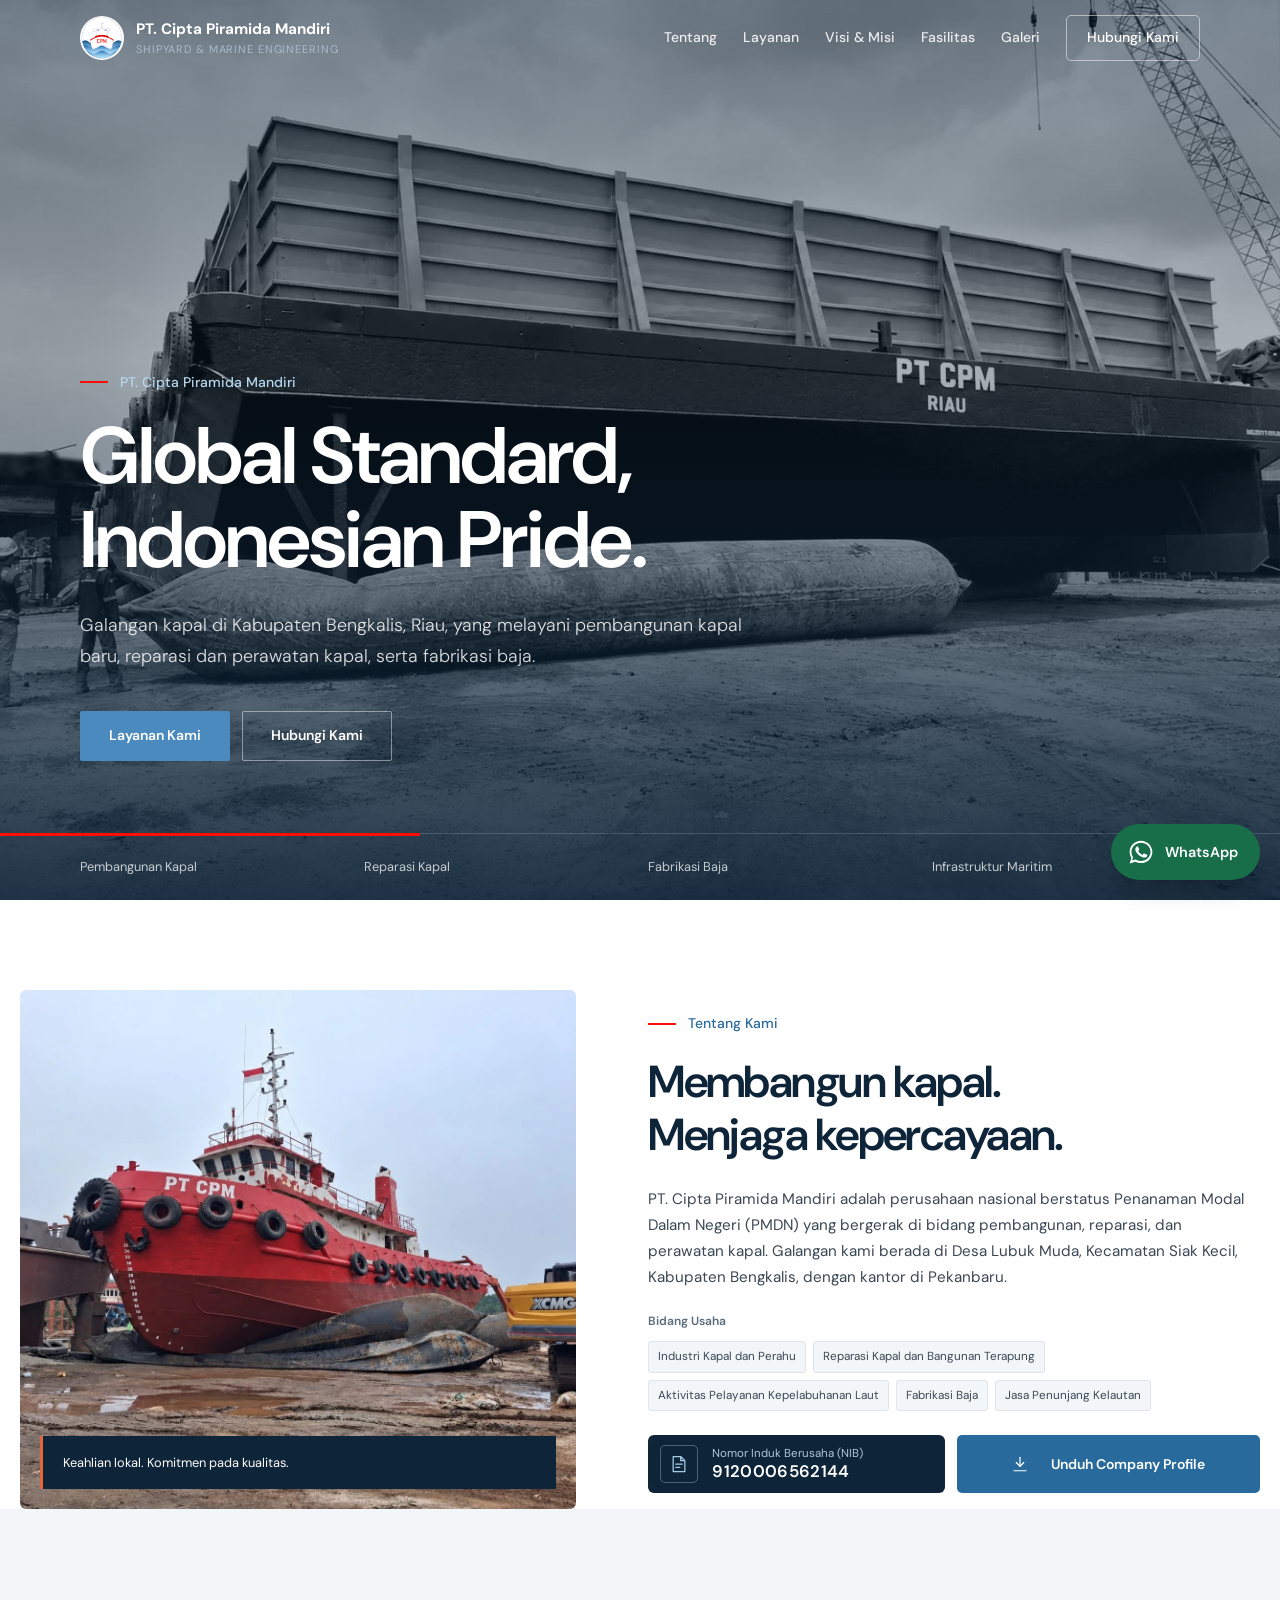
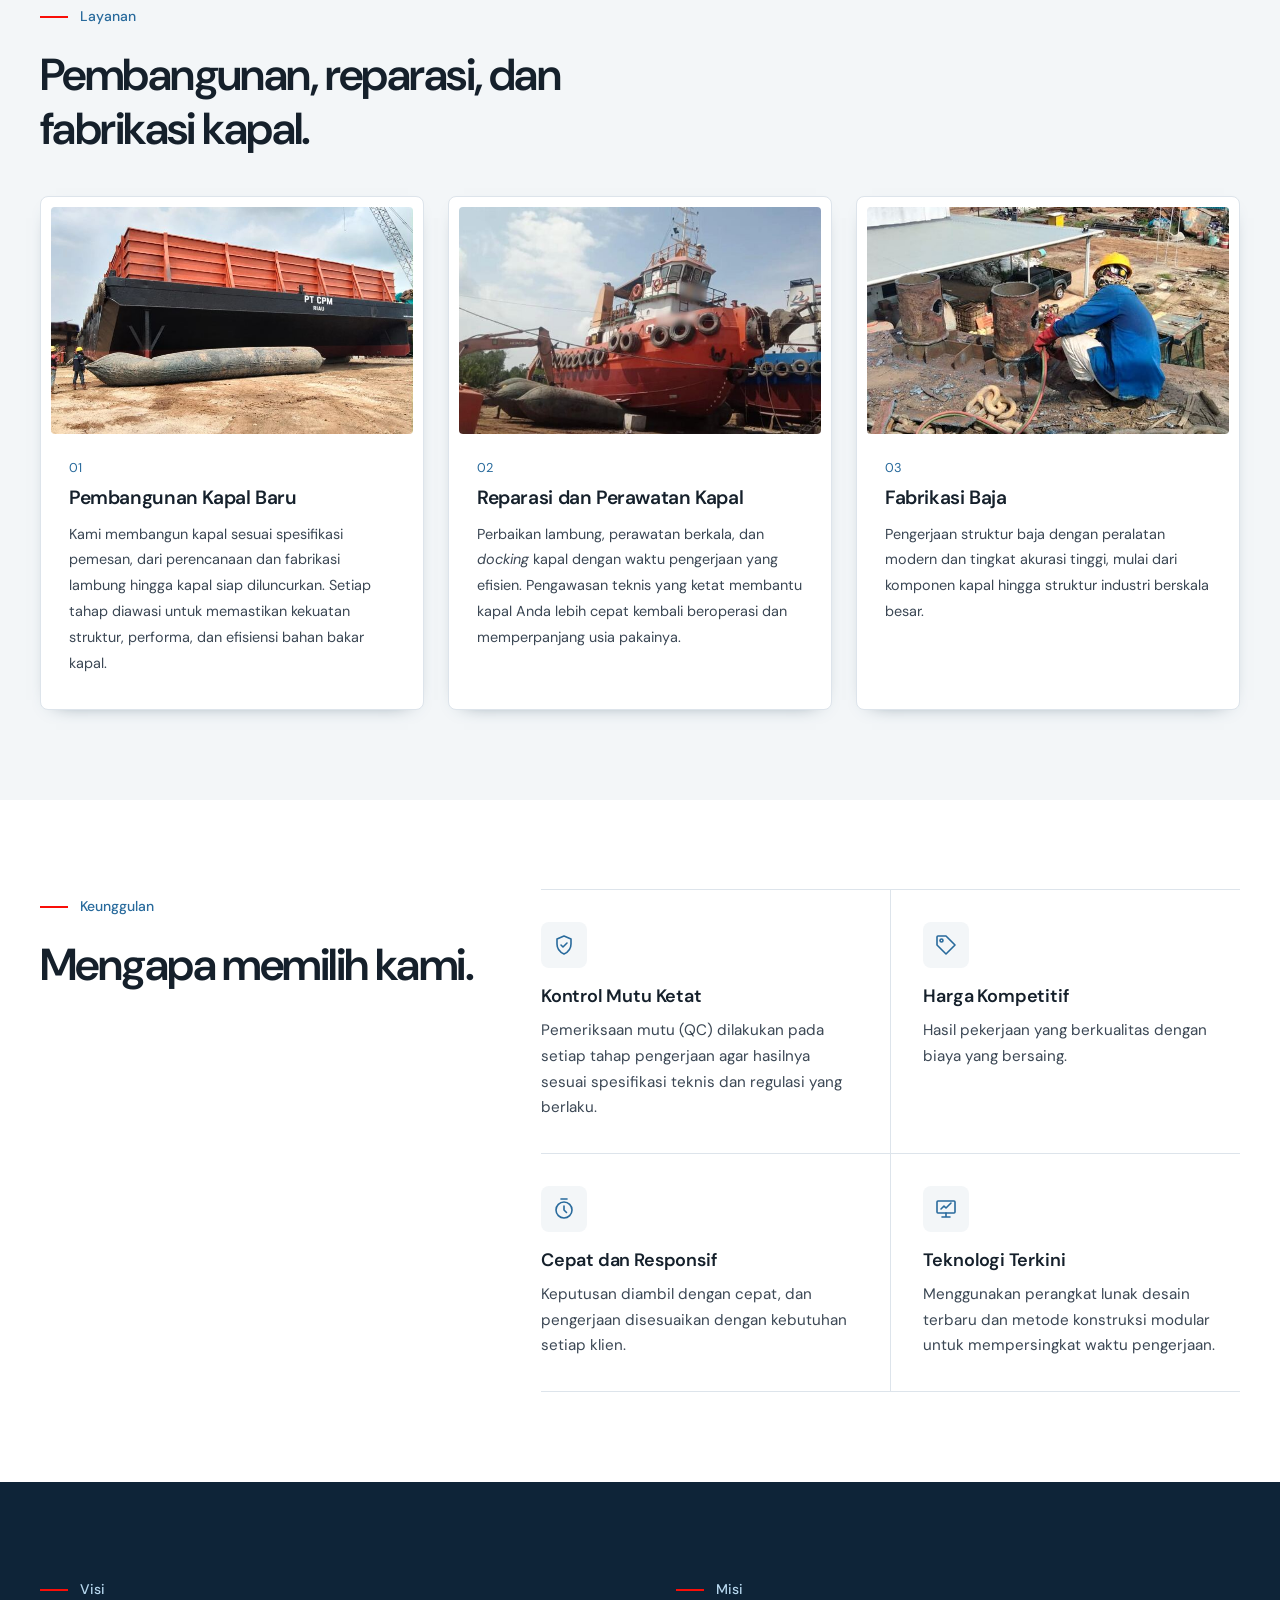
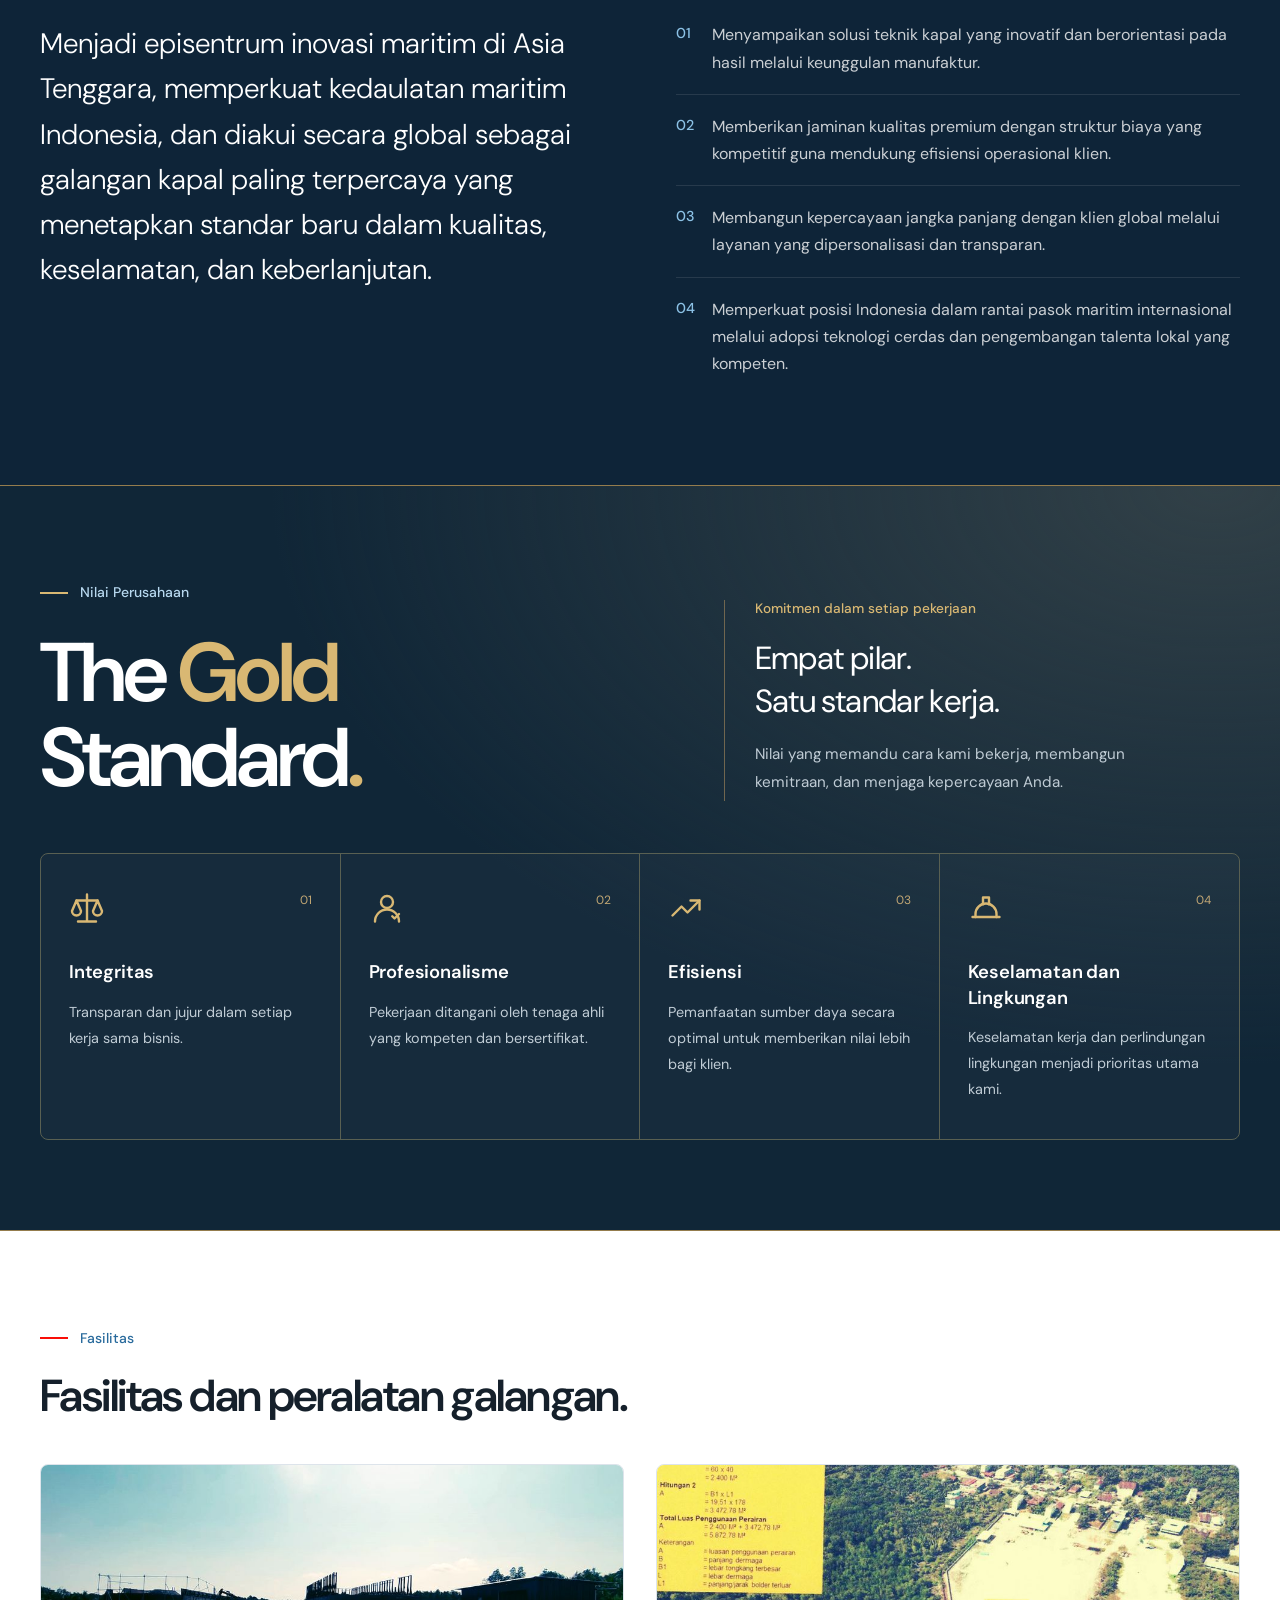
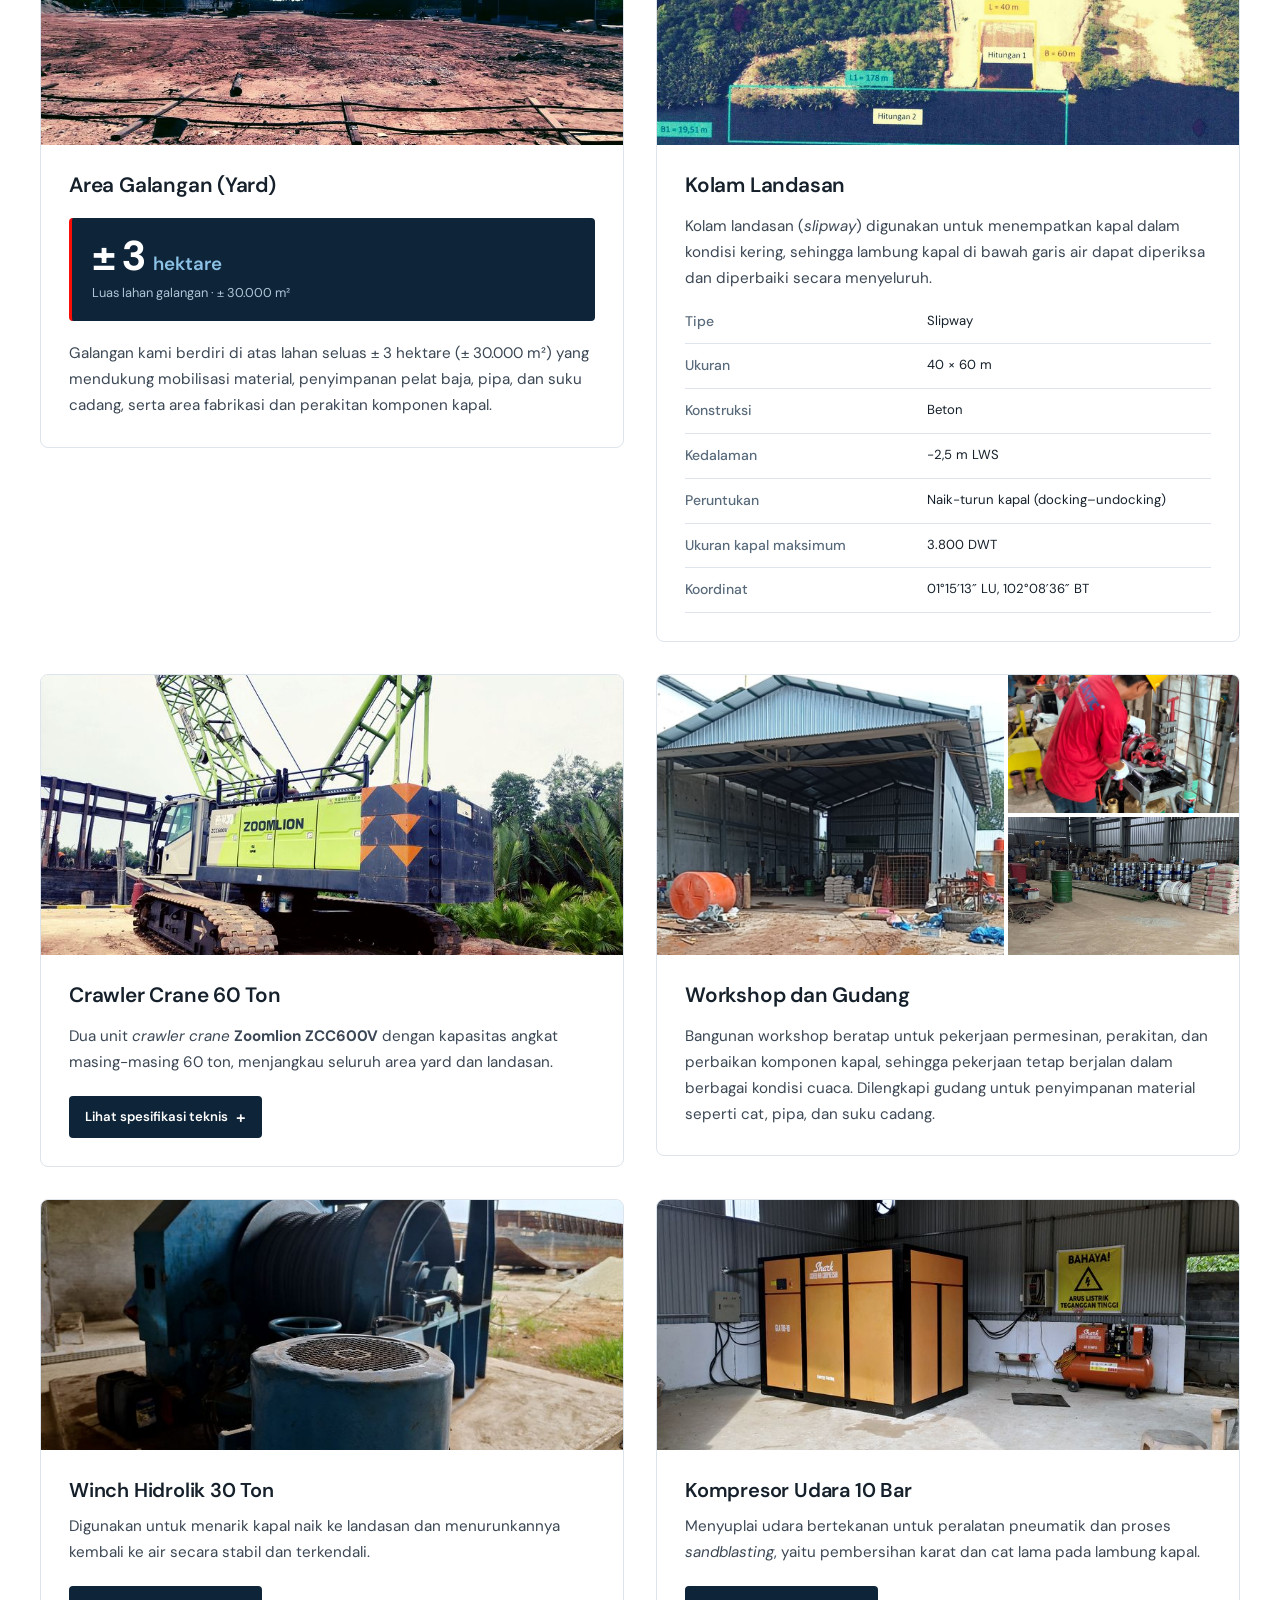
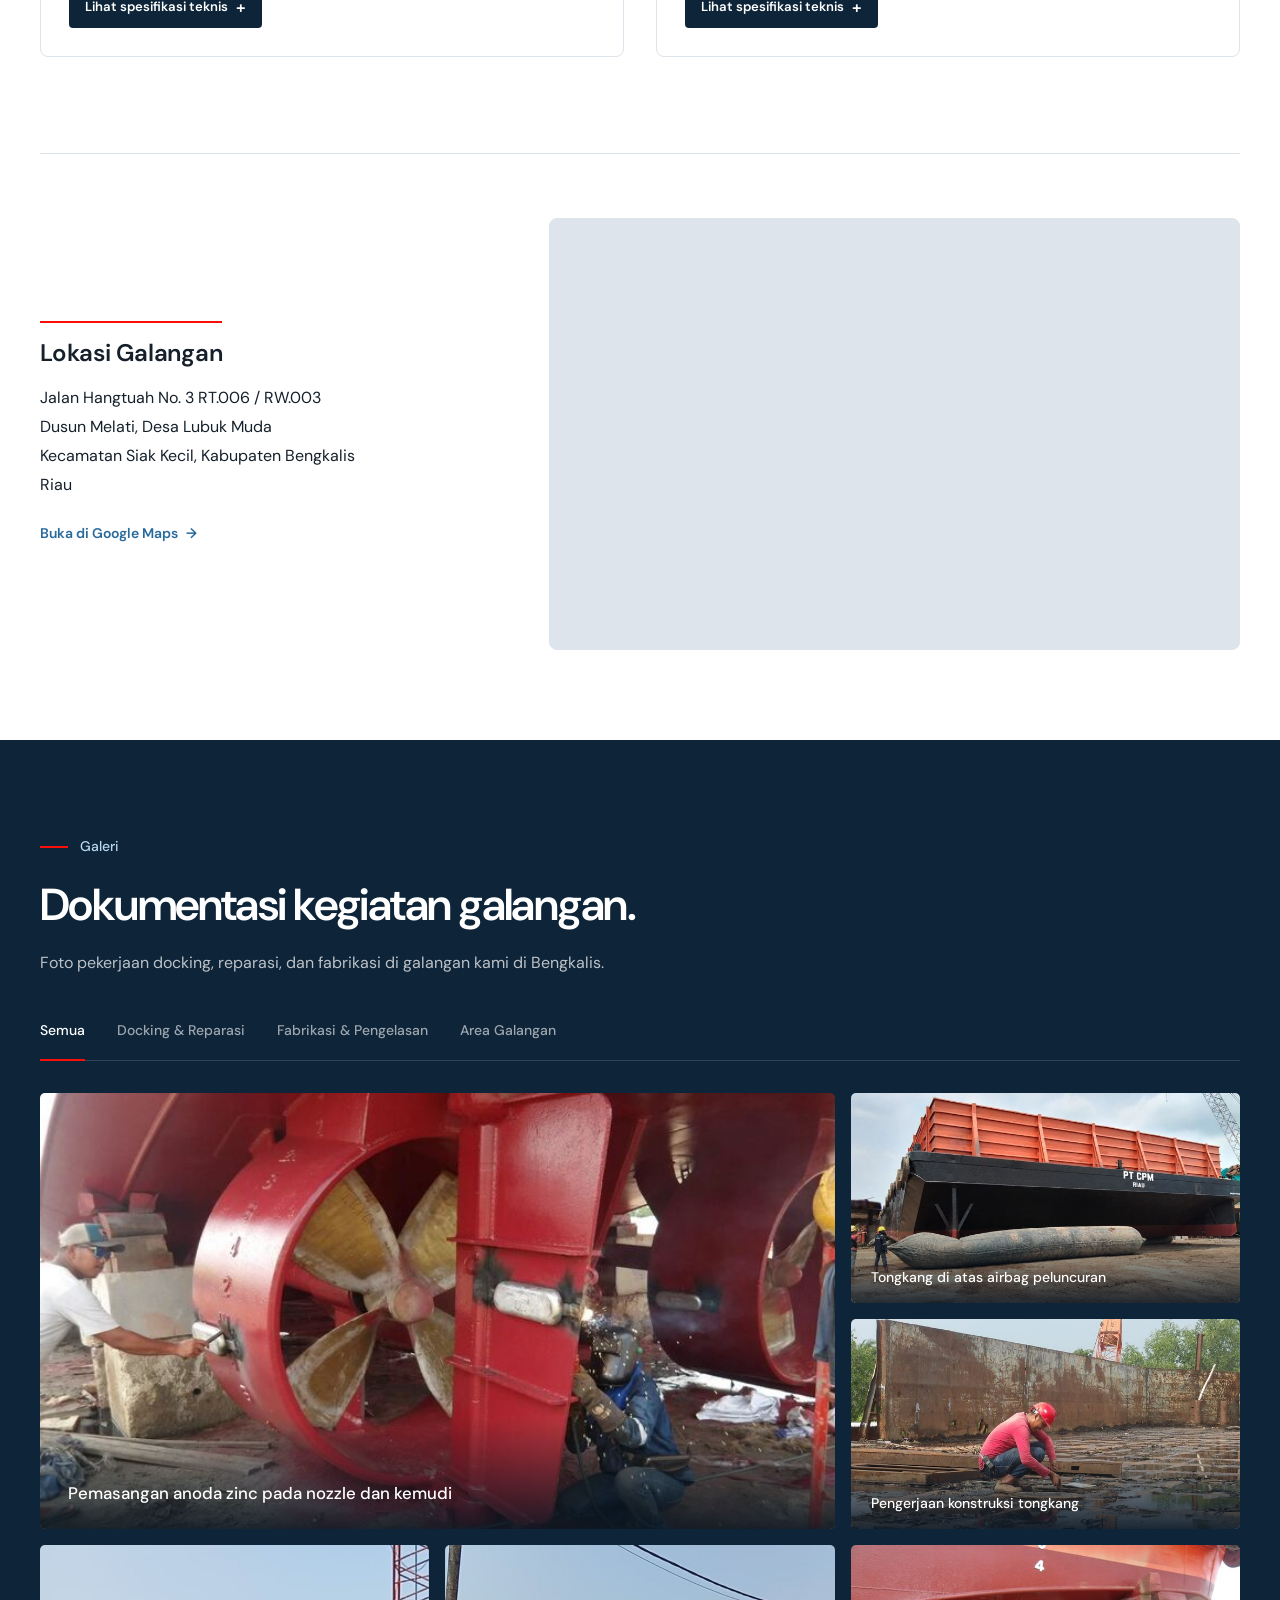
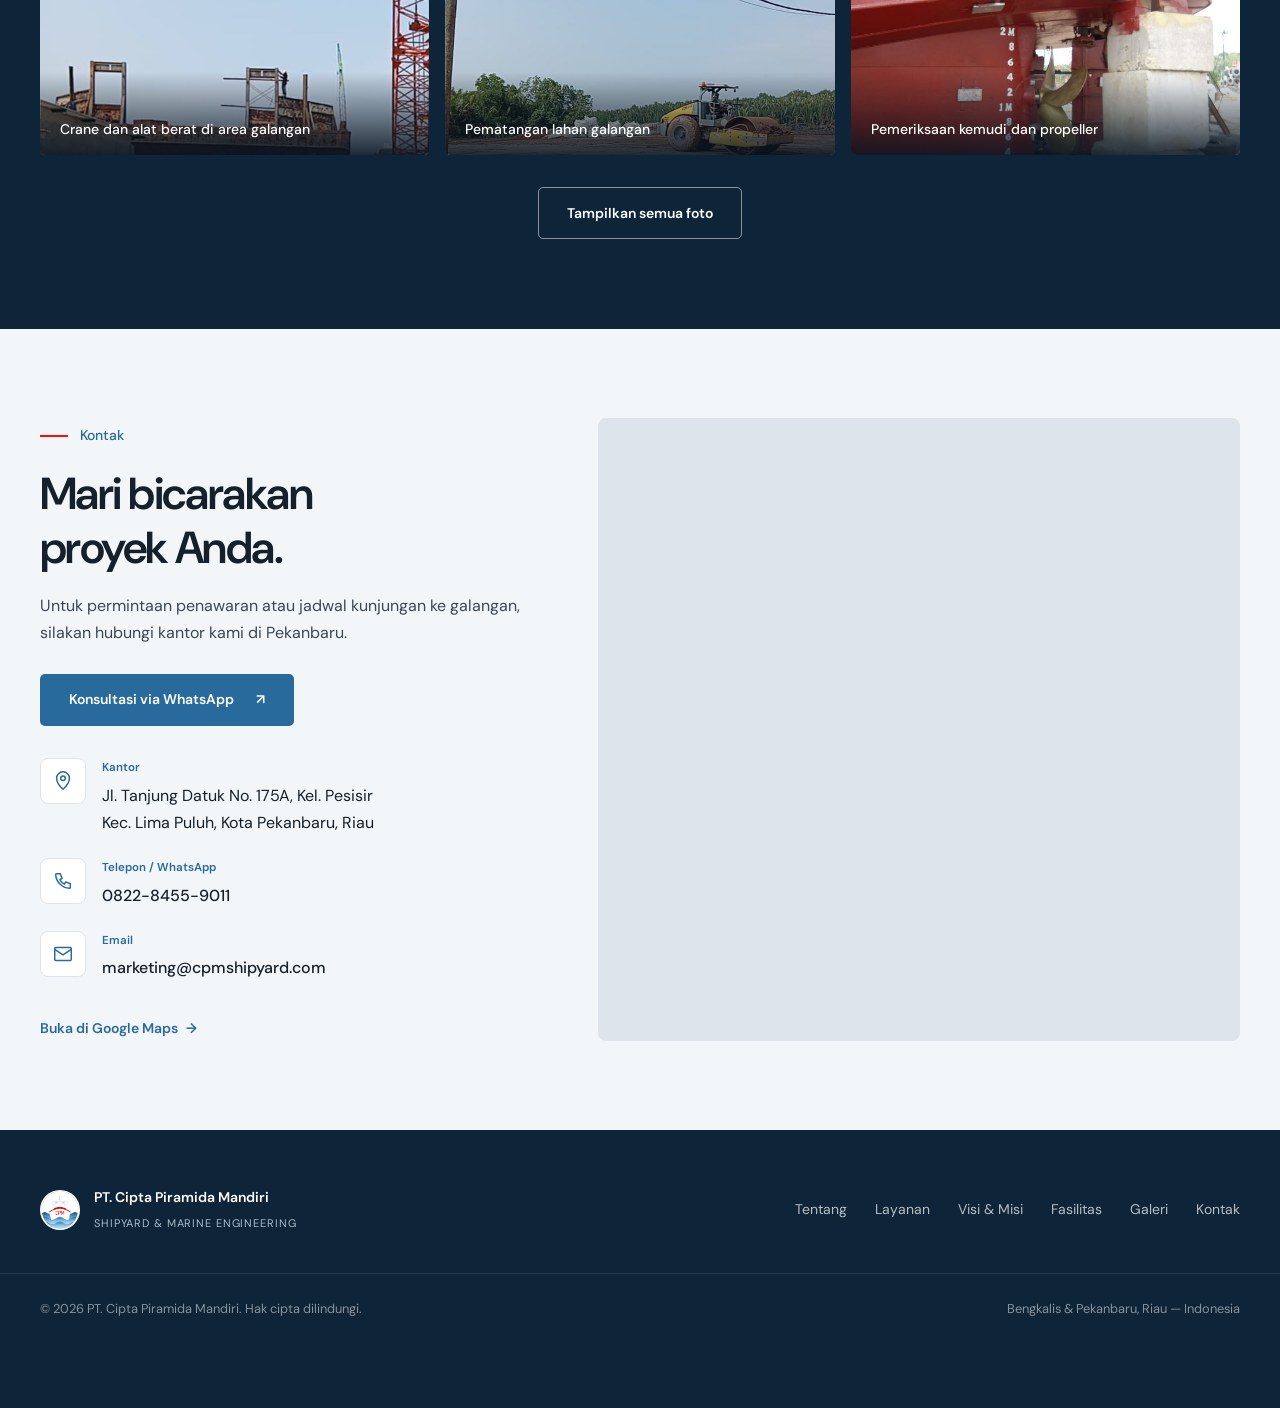
<file: index.html>
<!doctype html>
<html lang="id">
<head>
  <meta charset="utf-8">
  <meta name="viewport" content="width=device-width, initial-scale=1">
  <title>PT. Cipta Piramida Mandiri — Shipyard, Bengkalis Riau</title>
  <meta name="description" content="PT. Cipta Piramida Mandiri — galangan kapal nasional di Bengkalis, Riau. Pembangunan kapal, reparasi kapal, fabrikasi baja, dan infrastruktur maritim.">
  <meta property="og:title" content="PT. Cipta Piramida Mandiri — Shipyard">
  <meta property="og:description" content="Global Standard, Indonesian Pride. Shipbuilding • Ship Repair • Steel Fabrication • Maritime Infrastructure.">
  <meta property="og:type" content="website">
  <meta property="og:url" content="https://bgdrgnnn.github.io/Shipyard/">
  <meta property="og:site_name" content="PT. Cipta Piramida Mandiri">
  <meta property="og:image" content="https://bgdrgnnn.github.io/Shipyard/assets/img/og-logo.png">
  <meta property="og:image:width" content="600">
  <meta property="og:image:height" content="600">
  <meta property="og:image:alt" content="Logo PT. Cipta Piramida Mandiri">
  <meta name="twitter:card" content="summary">
  <meta name="twitter:image" content="https://bgdrgnnn.github.io/Shipyard/assets/img/og-logo.png">
  <meta name="theme-color" content="#0E2438">
  <link rel="icon" type="image/png" href="assets/img/logo.png">
  <link rel="preconnect" href="https://fonts.googleapis.com">
  <link rel="preconnect" href="https://fonts.gstatic.com" crossorigin>
  <link href="https://fonts.googleapis.com/css2?family=DM+Sans:wght@300;400;500;600;700&display=swap" rel="stylesheet">
  <link rel="stylesheet" href="assets/css/style.css">
</head>
<body>
<a class="skip-link" href="#main-content">Langsung ke konten</a>

<!-- ============ HEADER ============ -->
<header class="site-header" id="top">
  <div class="container header-inner">
    <a href="#top" class="brand" aria-label="PT. Cipta Piramida Mandiri — beranda">
      <img src="assets/img/logo.png" alt="" width="44" height="44">
      <span class="brand-text">
        <span class="brand-name">PT. Cipta Piramida Mandiri</span>
        <span class="brand-sub">SHIPYARD &amp; MARINE ENGINEERING</span>
      </span>
    </a>
    <button class="nav-toggle" aria-label="Buka menu" aria-expanded="false" aria-controls="site-nav">
      <span></span><span></span><span></span>
    </button>
    <nav class="site-nav" id="site-nav">
      <a href="#tentang">Tentang</a>
      <a href="#layanan">Layanan</a>
      <a href="#visi-misi">Visi &amp; Misi</a>
      <a href="#fasilitas">Fasilitas</a>
      <a href="#galeri">Galeri</a>
      <a href="#kontak" class="nav-cta">Hubungi Kami</a>
    </nav>
  </div>
</header>

<main id="main-content">

<!-- ============ HERO ============ -->
<section class="hero" aria-labelledby="hero-title">
  <div class="hero-media" aria-hidden="true"></div>
  <div class="container hero-content">
    <p class="eyebrow eyebrow-light">PT. Cipta Piramida Mandiri</p>
    <h1 id="hero-title">Global Standard,<br>Indonesian Pride.</h1>
    <p class="hero-lead">Galangan kapal di Kabupaten Bengkalis, Riau, yang melayani pembangunan kapal baru, reparasi dan perawatan kapal, serta fabrikasi baja.</p>
    <div class="hero-actions">
      <a href="#layanan" class="btn btn-primary">Layanan Kami</a>
      <a href="#kontak" class="btn btn-ghost">Hubungi Kami</a>
    </div>
  </div>
  <div class="hero-services">
    <div class="container">
      <ul>
        <li>Pembangunan Kapal</li>
        <li>Reparasi Kapal</li>
        <li>Fabrikasi Baja</li>
        <li>Infrastruktur Maritim</li>
      </ul>
    </div>
  </div>
</section>

<!-- ============ ABOUT ============ -->
<section class="about" id="tentang">
  <div class="about-band">
    <div class="about-media"><img src="assets/img/about-tugboat.jpg" alt="Tugboat PT CPM di atas airbag peluncuran di galangan" loading="lazy"><span class="about-caption">Keahlian lokal. Komitmen pada kualitas.</span></div>
    <div class="container about-inner">
      <div class="about-content">
        <p class="eyebrow">Tentang Kami</p>
        <h2>Membangun kapal.<br>Menjaga kepercayaan.</h2>
        <p>PT. Cipta Piramida Mandiri adalah perusahaan nasional berstatus Penanaman Modal Dalam Negeri (PMDN) yang bergerak di bidang pembangunan, reparasi, dan perawatan kapal. Galangan kami berada di Desa Lubuk Muda, Kecamatan Siak Kecil, Kabupaten Bengkalis, dengan kantor di Pekanbaru.</p>
        <h3 class="list-title">Bidang Usaha</h3>
        <ul class="tag-list">
          <li>Industri Kapal dan Perahu</li>
          <li>Reparasi Kapal dan Bangunan Terapung</li>
          <li>Aktivitas Pelayanan Kepelabuhanan Laut</li>
          <li>Fabrikasi Baja</li>
          <li>Jasa Penunjang Kelautan</li>
        </ul>
        <div class="about-footer">
          <div class="nib-chip" id="legalitas">
            <span class="nib-icon" aria-hidden="true"><svg viewBox="0 0 24 24" fill="none" stroke="currentColor" stroke-width="1.5" stroke-linecap="round" stroke-linejoin="round"><path d="M14 3H5v18h14V8zM14 3v5h5M8 12h8M8 16h5"/></svg></span>
            <span class="nib-text"><span class="nib-label">Nomor Induk Berusaha (NIB)</span><span class="nib-value">9120006562144</span></span>
          </div>
          <a class="btn btn-primary btn-icon" href="assets/docs/Company%20Profile%20-%20PT%20CIPTA%20PIRAMIDA%20MANDIRI.pdf" download="Company Profile - PT CIPTA PIRAMIDA MANDIRI.pdf"><svg class="icon" viewBox="0 0 24 24" fill="none" stroke="currentColor" stroke-width="1.6" stroke-linecap="round" stroke-linejoin="round" aria-hidden="true"><path d="M12 3v12"/><path d="M7 10l5 5 5-5"/><path d="M4 21h16"/></svg>Unduh Company Profile <small>PDF · 5 MB</small></a>
        </div>
      </div>
    </div>
  </div>
</section>

<!-- ============ SERVICES ============ -->
<section class="section section-tint" id="layanan">
  <div class="container">
    <div class="section-head">
      <p class="eyebrow">Layanan</p>
      <h2>Pembangunan, reparasi, dan fabrikasi kapal.</h2>
    </div>
    <div class="services">
      <article class="service">
        <div class="service-img"><img src="assets/img/dok/thumb/tongkang-airbag.jpg" alt="Tongkang di atas airbag peluncuran" loading="lazy"></div>
        <span class="service-no">01</span>
        <h3>Pembangunan Kapal Baru</h3>
        <p>Kami membangun kapal sesuai spesifikasi pemesan, dari perencanaan dan fabrikasi lambung hingga kapal siap diluncurkan. Setiap tahap diawasi untuk memastikan kekuatan struktur, performa, dan efisiensi bahan bakar kapal.</p>
      </article>
      <article class="service">
        <div class="service-img"><img src="assets/img/dok/thumb/tugboat-airbag.jpg" alt="Tugboat di atas airbag dalam proses docking" loading="lazy"></div>
        <span class="service-no">02</span>
        <h3>Reparasi dan Perawatan Kapal</h3>
        <p>Perbaikan lambung, perawatan berkala, dan <em>docking</em> kapal dengan waktu pengerjaan yang efisien. Pengawasan teknis yang ketat membantu kapal Anda lebih cepat kembali beroperasi dan memperpanjang usia pakainya.</p>
      </article>
      <article class="service">
        <div class="service-img"><img src="assets/img/dok/thumb/pemotongan-baja.jpg" alt="Pemotongan baja oleh pekerja dengan APD lengkap" loading="lazy"></div>
        <span class="service-no">03</span>
        <h3>Fabrikasi Baja</h3>
        <p>Pengerjaan struktur baja dengan peralatan modern dan tingkat akurasi tinggi, mulai dari komponen kapal hingga struktur industri berskala besar.</p>
      </article>
    </div>
  </div>
</section>

<!-- ============ WHY US ============ -->
<section class="section" id="keunggulan">
  <div class="container why">
    <div class="why-head">
      <p class="eyebrow">Keunggulan</p>
      <h2>Mengapa memilih kami.</h2>
    </div>
    <div class="why-grid">
      <div class="why-item">
        <svg class="why-icon" viewBox="0 0 24 24" fill="none" stroke="currentColor" stroke-width="1.6" stroke-linecap="round" stroke-linejoin="round" aria-hidden="true"><path d="M12 3l7 3v5c0 4.5-3 8.2-7 10-4-1.8-7-5.5-7-10V6l7-3z"/><path d="M9 12l2 2 4-4"/></svg>
        <h3>Kontrol Mutu Ketat</h3>
        <p>Pemeriksaan mutu (QC) dilakukan pada setiap tahap pengerjaan agar hasilnya sesuai spesifikasi teknis dan regulasi yang berlaku.</p>
      </div>
      <div class="why-item">
        <svg class="why-icon" viewBox="0 0 24 24" fill="none" stroke="currentColor" stroke-width="1.6" stroke-linecap="round" stroke-linejoin="round" aria-hidden="true"><path d="M3 12V4a1 1 0 0 1 1-1h8l9 9-9 9-9-9z"/><circle cx="7.5" cy="7.5" r="1.5"/></svg>
        <h3>Harga Kompetitif</h3>
        <p>Hasil pekerjaan yang berkualitas dengan biaya yang bersaing.</p>
      </div>
      <div class="why-item">
        <svg class="why-icon" viewBox="0 0 24 24" fill="none" stroke="currentColor" stroke-width="1.6" stroke-linecap="round" stroke-linejoin="round" aria-hidden="true"><circle cx="12" cy="13" r="8"/><path d="M12 9v4l2.5 2.5"/><path d="M9 2h6"/></svg>
        <h3>Cepat dan Responsif</h3>
        <p>Keputusan diambil dengan cepat, dan pengerjaan disesuaikan dengan kebutuhan setiap klien.</p>
      </div>
      <div class="why-item">
        <svg class="why-icon" viewBox="0 0 24 24" fill="none" stroke="currentColor" stroke-width="1.6" stroke-linecap="round" stroke-linejoin="round" aria-hidden="true"><rect x="3" y="4" width="18" height="12" rx="1"/><path d="M8 20h8M12 16v4"/><path d="M7 12l3-3 2 2 5-5"/></svg>
        <h3>Teknologi Terkini</h3>
        <p>Menggunakan perangkat lunak desain terbaru dan metode konstruksi modular untuk mempersingkat waktu pengerjaan.</p>
      </div>
    </div>
  </div>
</section>

<!-- ============ VISION / MISSION ============ -->
<section class="section section-dark" id="visi-misi">
  <div class="container">
    <div class="vm">
      <div class="vm-vision">
        <p class="eyebrow eyebrow-light">Visi</p>
        <blockquote>Menjadi episentrum inovasi maritim di Asia Tenggara, memperkuat kedaulatan maritim Indonesia, dan diakui secara global sebagai galangan kapal paling terpercaya yang menetapkan standar baru dalam kualitas, keselamatan, dan keberlanjutan.</blockquote>
      </div>
      <div class="vm-mission">
        <p class="eyebrow eyebrow-light">Misi</p>
        <ol>
          <li>Menyampaikan solusi teknik kapal yang inovatif dan berorientasi pada hasil melalui keunggulan manufaktur.</li>
          <li>Memberikan jaminan kualitas premium dengan struktur biaya yang kompetitif guna mendukung efisiensi operasional klien.</li>
          <li>Membangun kepercayaan jangka panjang dengan klien global melalui layanan yang dipersonalisasi dan transparan.</li>
          <li>Memperkuat posisi Indonesia dalam rantai pasok maritim internasional melalui adopsi teknologi cerdas dan pengembangan talenta lokal yang kompeten.</li>
        </ol>
      </div>
    </div>

  </div>
</section>

<!-- ============ GOLD STANDARD ============ -->
<section class="section gold-section" id="gold-standard">
  <div class="container">
    <div class="gold-head">
      <div class="gold-title">
        <p class="eyebrow eyebrow-light">Nilai Perusahaan</p>
        <h2>The <span>Gold</span><br>Standard<span class="gold-period">.</span></h2>
      </div>
      <div class="gold-intro">
        <span class="gold-kicker">Komitmen dalam setiap pekerjaan</span>
        <p>Empat pilar.<br>Satu standar kerja.</p>
        <span class="gold-description">Nilai yang memandu cara kami bekerja, membangun kemitraan, dan menjaga kepercayaan Anda.</span>
      </div>
    </div>
    <div class="gold-grid">
      <article class="gold-card">
        <span class="gold-no">01</span>
        <svg class="gold-icon" viewBox="0 0 24 24" fill="none" stroke="currentColor" stroke-width="1.6" stroke-linecap="round" stroke-linejoin="round" aria-hidden="true"><path d="M12 3v18M6 21h12M5 7h14"/><path d="M5 7l-3 7a3 3 0 0 0 6 0L5 7zM19 7l-3 7a3 3 0 0 0 6 0l-3-7z"/></svg>
        <h3>Integritas</h3>
        <p>Transparan dan jujur dalam setiap kerja sama bisnis.</p>
      </article>
      <article class="gold-card">
        <span class="gold-no">02</span>
        <svg class="gold-icon" viewBox="0 0 24 24" fill="none" stroke="currentColor" stroke-width="1.6" stroke-linecap="round" stroke-linejoin="round" aria-hidden="true"><circle cx="12" cy="8" r="4"/><path d="M4 21a8 8 0 0 1 16 0"/><path d="M15.5 17.5l1.5 1.5 3-3"/></svg>
        <h3>Profesionalisme</h3>
        <p>Pekerjaan ditangani oleh tenaga ahli yang kompeten dan bersertifikat.</p>
      </article>
      <article class="gold-card">
        <span class="gold-no">03</span>
        <svg class="gold-icon" viewBox="0 0 24 24" fill="none" stroke="currentColor" stroke-width="1.6" stroke-linecap="round" stroke-linejoin="round" aria-hidden="true"><path d="M3 17l6-6 4 4 8-8"/><path d="M15 7h6v6"/></svg>
        <h3>Efisiensi</h3>
        <p>Pemanfaatan sumber daya secara optimal untuk memberikan nilai lebih bagi klien.</p>
      </article>
      <article class="gold-card">
        <span class="gold-no">04</span>
        <svg class="gold-icon" viewBox="0 0 24 24" fill="none" stroke="currentColor" stroke-width="1.6" stroke-linecap="round" stroke-linejoin="round" aria-hidden="true"><path d="M3 18h18"/><path d="M5 18v-2a7 7 0 0 1 14 0v2"/><path d="M10 9.5V5h4v4.5"/></svg>
        <h3>Keselamatan dan Lingkungan</h3>
        <p>Keselamatan kerja dan perlindungan lingkungan menjadi prioritas utama kami.</p>
      </article>
    </div>
  </div>
</section>

<!-- ============ FACILITIES ============ -->
<section class="section" id="fasilitas">
  <div class="container">
    <div class="section-head">
      <p class="eyebrow">Fasilitas</p>
      <h2>Fasilitas dan peralatan galangan.</h2>
    </div>

    <div class="facility-grid">
    <div class="facility">
      <img src="assets/img/yard-area.jpg" alt="Lahan terbuka area yard galangan" loading="lazy">
      <div class="facility-text">
        <h3>Area Galangan (Yard)</h3>
        <div class="area-stat"><span class="area-value">± 3 <small>hektare</small></span><span class="area-label">Luas lahan galangan · ± 30.000 m²</span></div>
        <p>Galangan kami berdiri di atas lahan seluas ± 3 hektare (± 30.000 m²) yang mendukung mobilisasi material, penyimpanan pelat baja, pipa, dan suku cadang, serta area fabrikasi dan perakitan komponen kapal.</p>
      </div>
    </div>

    <div class="facility facility-rev">
      <img src="assets/img/slipway-aerial.jpg" alt="Foto udara kolam landasan dengan ukuran dimensi" loading="lazy">
      <div class="facility-text">
        <h3>Kolam Landasan</h3>
        <p>Kolam landasan (<em>slipway</em>) digunakan untuk menempatkan kapal dalam kondisi kering, sehingga lambung kapal di bawah garis air dapat diperiksa dan diperbaiki secara menyeluruh.</p>
        <table class="spec-table">
          <tbody>
            <tr><th>Tipe</th><td>Slipway</td></tr>
            <tr><th>Ukuran</th><td>40 × 60 m</td></tr>
            <tr><th>Konstruksi</th><td>Beton</td></tr>
            <tr><th>Kedalaman</th><td>−2,5 m LWS</td></tr>
            <tr><th>Peruntukan</th><td>Naik-turun kapal (docking–undocking)</td></tr>
            <tr><th>Ukuran kapal maksimum</th><td>3.800 DWT</td></tr>
            <tr><th>Koordinat</th><td>01°15′13″ LU, 102°08′36″ BT</td></tr>
          </tbody>
        </table>
      </div>
    </div>

    <div class="facility facility-top">
      <img src="assets/img/crane.jpg" alt="Crawler crane Zoomlion ZCC600V di area galangan" loading="lazy">
      <div class="facility-text">
        <h3>Crawler Crane 60 Ton</h3>
        <p>Dua unit <em>crawler crane</em> <strong>Zoomlion ZCC600V</strong> dengan kapasitas angkat masing-masing 60 ton, menjangkau seluruh area yard dan landasan.</p>
        <details class="spec-details"><summary>Lihat spesifikasi teknis</summary><table class="spec-table">
          <tbody>
            <tr><th>Jumlah unit</th><td>2 unit</td></tr>
            <tr><th>Merek / Model</th><td>Zoomlion ZCC600V</td></tr>
            <tr><th>Tipe</th><td>Lattice Boom Crawler Crane</td></tr>
            <tr><th>Kapasitas angkat maks.</th><td>60 Ton</td></tr>
            <tr><th>Momen angkat maks.</th><td>222 t·m</td></tr>
            <tr><th>Panjang boom utama</th><td>13 – 52 m</td></tr>
            <tr><th>Panjang jib tetap</th><td>7 – 15 m</td></tr>
            <tr><th>Mesin</th><td>Weichai WP6G190E301</td></tr>
            <tr><th>Daya mesin</th><td>140 kW</td></tr>
            <tr><th>Kecepatan jalan</th><td>0 – 1,6 km/jam</td></tr>
            <tr><th>Tekanan ke tanah</th><td>0,069 MPa</td></tr>
            <tr><th>Berat operasi</th><td>± 60 Ton</td></tr>
          </tbody>
        </table>
        <p class="spec-note">Spesifikasi berdasarkan data pabrikan.</p></details>
      </div>
    </div>

    <div class="facility facility-rev">
      <div class="facility-media-grid">
        <img src="assets/img/workshop.jpg" alt="Bangunan workshop galangan" loading="lazy">
        <img src="assets/img/workshop-kerja.jpg" alt="Pekerjaan di dalam workshop" loading="lazy">
        <img src="assets/img/gudang.jpg" alt="Gudang penyimpanan material" loading="lazy">
      </div>
      <div class="facility-text">
        <h3>Workshop dan Gudang</h3>
        <p>Bangunan workshop beratap untuk pekerjaan permesinan, perakitan, dan perbaikan komponen kapal, sehingga pekerjaan tetap berjalan dalam berbagai kondisi cuaca. Dilengkapi gudang untuk penyimpanan material seperti cat, pipa, dan suku cadang.</p>
      </div>
    </div>

    </div>

    <div class="specs">
      <div class="spec-card">
        <img src="assets/img/winch.jpg" alt="Hydraulic towing winch 30 ton" loading="lazy">
        <div class="spec-body">
          <h3>Winch Hidrolik 30 Ton</h3>
          <p>Digunakan untuk menarik kapal naik ke landasan dan menurunkannya kembali ke air secara stabil dan terkendali.</p>
          <details class="spec-details"><summary>Lihat spesifikasi teknis</summary><table class="spec-table">
            <tbody>
              <tr><th>Merek / Seri</th><td>HY / OEM</td></tr>
              <tr><th>Model</th><td>TWG WR40</td></tr>
              <tr><th>Tipe</th><td>Hydraulic Towing Winch</td></tr>
              <tr><th>Kapasitas tarik</th><td>30 Ton (300 kN)</td></tr>
              <tr><th>Kapasitas tahan rem</th><td>± 45 – 60 Ton</td></tr>
              <tr><th>Diameter tali kawat</th><td>40 mm</td></tr>
              <tr><th>Kapasitas drum</th><td>± 500 – 1.000 m</td></tr>
              <tr><th>Kecepatan tarik</th><td>0 – 10 m/min</td></tr>
              <tr><th>Sistem penggerak</th><td>Motor hidrolik</td></tr>
              <tr><th>Tekanan hidrolik</th><td>± 16 – 20 MPa</td></tr>
              <tr><th>Aliran oli</th><td>± 120 – 160 L/min</td></tr>
              <tr><th>Sistem kopling</th><td>Manual / Jaw Clutch</td></tr>
              <tr><th>Sistem kontrol</th><td>Local Control Valve</td></tr>
              <tr><th>Estimasi berat kosong</th><td>± 3.500 – 4.500 kg</td></tr>
            </tbody>
          </table></details>
        </div>
      </div>
      <div class="spec-card">
        <img src="assets/img/compressor.jpg" alt="Rotary screw air compressor 10 bar" loading="lazy">
        <div class="spec-body">
          <h3>Kompresor Udara 10 Bar</h3>
          <p>Menyuplai udara bertekanan untuk peralatan pneumatik dan proses <em>sandblasting</em>, yaitu pembersihan karat dan cat lama pada lambung kapal.</p>
          <details class="spec-details"><summary>Lihat spesifikasi teknis</summary><table class="spec-table">
            <tbody>
              <tr><th>Merek</th><td>SHARK</td></tr>
              <tr><th>Model</th><td>GLA 110-10</td></tr>
              <tr><th>Tipe</th><td>Rotary Screw Air Compressor</td></tr>
              <tr><th>Daya motor</th><td>110 kW / 150 HP</td></tr>
              <tr><th>Tekanan kerja</th><td>10 Bar (1,0 MPa / 145 PSI)</td></tr>
              <tr><th>Kapasitas udara (FAD)</th><td>± 16,8 m³/min</td></tr>
              <tr><th>Tegangan listrik</th><td>380 V / 3 Phase / 50 Hz</td></tr>
              <tr><th>Metode starter</th><td>Star-Delta / Inverter (VSD)</td></tr>
              <tr><th>Sistem pendingin</th><td>Pendingin udara</td></tr>
              <tr><th>Sistem penggerak</th><td>Direct Drive</td></tr>
              <tr><th>Tingkat kebisingan</th><td>± 72 dB(A)</td></tr>
              <tr><th>Suhu udara keluar</th><td>Suhu ruang + 15 °C</td></tr>
              <tr><th>Estimasi berat</th><td>2.550 kg</td></tr>
              <tr><th>Dimensi (P × L × T)</th><td>2.500 × 1.500 × 1.950 mm</td></tr>
            </tbody>
          </table></details>
        </div>
      </div>
    </div>

    <div class="location">
      <div class="location-text">
        <h3>Lokasi Galangan</h3>
        <address>Jalan Hangtuah No. 3 RT.006 / RW.003<br>Dusun Melati, Desa Lubuk Muda<br>Kecamatan Siak Kecil, Kabupaten Bengkalis<br>Riau</address>
        <a class="link-arrow" href="https://www.google.com/maps/search/?api=1&amp;query=1.253647,102.143406" target="_blank" rel="noopener">Buka di Google Maps</a>
      </div>
      <div class="map">
        <iframe src="https://www.google.com/maps?q=1.253647,102.143406&amp;z=15&amp;output=embed" loading="lazy" referrerpolicy="no-referrer-when-downgrade" title="Peta lokasi galangan PT. Cipta Piramida Mandiri"></iframe>
      </div>
    </div>
  </div>
</section>

<!-- ============ GALLERY ============ -->
<section class="section section-dark gallery-section" id="galeri">
  <div class="container">
    <div class="section-head">
      <p class="eyebrow">Galeri</p>
      <h2>Dokumentasi kegiatan galangan.</h2>
      <p>Foto pekerjaan docking, reparasi, dan fabrikasi di galangan kami di Bengkalis.</p>
    </div>
    <div class="gallery-filter" role="tablist" aria-label="Kategori dokumentasi">
      <button type="button" class="is-active" data-filter="all">Semua</button>
      <button type="button" data-filter="docking">Docking &amp; Reparasi</button>
      <button type="button" data-filter="fabrikasi">Fabrikasi &amp; Pengelasan</button>
      <button type="button" data-filter="area">Area Galangan</button>
    </div>
    <div class="gallery">
      <a href="assets/img/dok/anoda-kemudi.jpg" data-cat="docking"><img src="assets/img/dok/thumb/anoda-kemudi.jpg" alt="Pemasangan anoda zinc pada nozzle dan kemudi" loading="lazy"><span class="g-cap">Pemasangan anoda zinc pada nozzle dan kemudi</span></a>
      <a href="assets/img/dok/tongkang-airbag.jpg" data-cat="fabrikasi"><img src="assets/img/dok/thumb/tongkang-airbag.jpg" alt="Tongkang di atas airbag peluncuran" loading="lazy"><span class="g-cap">Tongkang di atas airbag peluncuran</span></a>
      <a href="assets/img/dok/konstruksi-tongkang.jpg" data-cat="fabrikasi"><img src="assets/img/dok/thumb/konstruksi-tongkang.jpg" alt="Pengerjaan konstruksi tongkang" loading="lazy"><span class="g-cap">Pengerjaan konstruksi tongkang</span></a>
      <a href="assets/img/dok/crane-konstruksi.jpg" data-cat="area"><img src="assets/img/dok/thumb/crane-konstruksi.jpg" alt="Crane dan alat berat di area galangan" loading="lazy"><span class="g-cap">Crane dan alat berat di area galangan</span></a>
      <a href="assets/img/dok/pematangan-lahan.jpg" data-cat="area"><img src="assets/img/dok/thumb/pematangan-lahan.jpg" alt="Pematangan lahan galangan" loading="lazy"><span class="g-cap">Pematangan lahan galangan</span></a>
      <a href="assets/img/dok/kemudi-propeller.jpg" data-cat="docking"><img src="assets/img/dok/thumb/kemudi-propeller.jpg" alt="Pemeriksaan kemudi dan propeller" loading="lazy"><span class="g-cap">Pemeriksaan kemudi dan propeller</span></a>
      <a href="assets/img/dok/anoda-lambung.jpg" data-cat="docking"><img src="assets/img/dok/thumb/anoda-lambung.jpg" alt="Pengelasan anoda zinc di lambung kapal" loading="lazy"><span class="g-cap">Pengelasan anoda zinc di lambung kapal</span></a>
      <a href="assets/img/dok/sungai-galangan.jpg" data-cat="area"><img src="assets/img/dok/thumb/sungai-galangan.jpg" alt="Alur sungai di depan galangan" loading="lazy"><span class="g-cap">Alur sungai di depan galangan</span></a>
      <a href="assets/img/dok/propeller-kemudi.jpg" data-cat="docking"><img src="assets/img/dok/thumb/propeller-kemudi.jpg" alt="Perawatan propeller dan kemudi" loading="lazy"><span class="g-cap">Perawatan propeller dan kemudi</span></a>
      <a href="assets/img/dok/tugboat-yard.jpg" data-cat="area"><img src="assets/img/dok/thumb/tugboat-yard.jpg" alt="Tugboat di area yard" loading="lazy"><span class="g-cap">Tugboat di area yard</span></a>
      <a href="assets/img/dok/tugboat-airbag.jpg" data-cat="docking"><img src="assets/img/dok/thumb/tugboat-airbag.jpg" alt="Tugboat di atas airbag peluncuran" loading="lazy"><span class="g-cap">Tugboat di atas airbag peluncuran</span></a>
      <a href="assets/img/dok/propeller.jpg" data-cat="docking"><img src="assets/img/dok/thumb/propeller.jpg" alt="Pemeriksaan propeller" loading="lazy"><span class="g-cap">Pemeriksaan propeller</span></a>
      <a href="assets/img/dok/tongkang-landasan.jpg" data-cat="area"><img src="assets/img/dok/thumb/tongkang-landasan.jpg" alt="Tongkang di landasan" loading="lazy"><span class="g-cap">Tongkang di landasan</span></a>
      <a href="assets/img/dok/dermaga.jpg" data-cat="area"><img src="assets/img/dok/thumb/dermaga.jpg" alt="Alat berat di tepi dermaga" loading="lazy"><span class="g-cap">Alat berat di tepi dermaga</span></a>
      <a href="assets/img/dok/perawatan-lambung.jpg" data-cat="docking"><img src="assets/img/dok/thumb/perawatan-lambung.jpg" alt="Perawatan bagian bawah lambung" loading="lazy"><span class="g-cap">Perawatan bagian bawah lambung</span></a>
      <a href="assets/img/dok/pemotongan-baja.jpg" data-cat="fabrikasi"><img src="assets/img/dok/thumb/pemotongan-baja.jpg" alt="Pemotongan baja" loading="lazy"><span class="g-cap">Pemotongan baja</span></a>
      <a href="assets/img/dok/rigging-rantai.jpg" data-cat="fabrikasi"><img src="assets/img/dok/thumb/rigging-rantai.jpg" alt="Pemasangan rantai jangkar" loading="lazy"><span class="g-cap">Pemasangan rantai jangkar</span></a>
      <a href="assets/img/dok/inspeksi-tangki.jpg" data-cat="docking"><img src="assets/img/dok/thumb/inspeksi-tangki.jpg" alt="Inspeksi tangki kapal" loading="lazy"><span class="g-cap">Inspeksi tangki kapal</span></a>
      <a href="assets/img/dok/kapal-landasan.jpg" data-cat="docking"><img src="assets/img/dok/thumb/kapal-landasan.jpg" alt="Kapal di area landasan" loading="lazy"><span class="g-cap">Kapal di area landasan</span></a>
    </div>
    <div class="gallery-more">
      <button type="button" class="btn btn-outline" id="gallery-more">Tampilkan semua foto</button>
    </div>
  </div>
</section>

<!-- ============ CONTACT ============ -->
<section class="section section-tint" id="kontak">
  <div class="container contact">
    <div class="contact-head">
      <p class="eyebrow">Kontak</p>
      <h2>Mari bicarakan<br>proyek Anda.</h2>
      <p>Untuk permintaan penawaran atau jadwal kunjungan ke galangan, silakan hubungi kantor kami di Pekanbaru.</p>
      <a class="btn btn-primary contact-cta" href="https://wa.me/6282284559011" target="_blank" rel="noopener">Konsultasi via WhatsApp <span aria-hidden="true">↗</span></a>
      <ul class="contact-list">
        <li><svg class="contact-icon" viewBox="0 0 24 24" fill="none" stroke="currentColor" stroke-width="1.6" stroke-linecap="round" stroke-linejoin="round" aria-hidden="true"><path d="M12 21s-7-6.2-7-12a7 7 0 0 1 14 0c0 5.8-7 12-7 12z"/><circle cx="12" cy="9" r="2.5"/></svg><div><span class="contact-label">Kantor</span><address>Jl. Tanjung Datuk No. 175A, Kel. Pesisir<br>Kec. Lima Puluh, Kota Pekanbaru, Riau</address></div></li>
        <li><svg class="contact-icon" viewBox="0 0 24 24" fill="none" stroke="currentColor" stroke-width="1.6" stroke-linecap="round" stroke-linejoin="round" aria-hidden="true"><path d="M5 4h4l2 5-2.5 1.5a11 11 0 0 0 5 5L15 13l5 2v4a1 1 0 0 1-1 1A16 16 0 0 1 4 5a1 1 0 0 1 1-1z"/></svg><div><span class="contact-label">Telepon / WhatsApp</span><a href="tel:+6282284559011">0822-8455-9011</a></div></li>
        <li><svg class="contact-icon" viewBox="0 0 24 24" fill="none" stroke="currentColor" stroke-width="1.6" stroke-linecap="round" stroke-linejoin="round" aria-hidden="true"><rect x="3" y="5" width="18" height="14" rx="1"/><path d="M3 7l9 6 9-6"/></svg><div><span class="contact-label">Email</span><a href="mailto:marketing@cpmshipyard.com">marketing@cpmshipyard.com</a></div></li>
      </ul>
      <a class="link-arrow" href="https://www.google.com/maps/search/?api=1&amp;query=Jl.+Tanjung+Datuk+No.175A,+Pesisir,+Lima+Puluh,+Pekanbaru,+Riau" target="_blank" rel="noopener">Buka di Google Maps</a>
    </div>
    <div class="map map-tall">
      <iframe src="https://www.google.com/maps?q=Jl.+Tanjung+Datuk+No.175A,+Pesisir,+Lima+Puluh,+Pekanbaru,+Riau&amp;z=16&amp;output=embed" loading="lazy" referrerpolicy="no-referrer-when-downgrade" title="Peta lokasi kantor PT. Cipta Piramida Mandiri"></iframe>
    </div>
  </div>
</section>

</main>

<!-- ============ FOOTER ============ -->
<footer class="site-footer">
  <div class="container footer-inner">
    <div class="footer-brand">
      <img src="assets/img/logo.png" alt="" width="40" height="40">
      <div>
        <strong>PT. Cipta Piramida Mandiri</strong>
        <span class="footer-tag">SHIPYARD &amp; MARINE ENGINEERING</span>
      </div>
    </div>
    <nav class="footer-nav" aria-label="Navigasi footer">
      <a href="#tentang">Tentang</a>
      <a href="#layanan">Layanan</a>
      <a href="#visi-misi">Visi &amp; Misi</a>
      <a href="#fasilitas">Fasilitas</a>
      <a href="#galeri">Galeri</a>
      <a href="#kontak">Kontak</a>
    </nav>
  </div>
  <div class="container footer-bottom">
    <span>&copy; <span id="year">2026</span> PT. Cipta Piramida Mandiri. Hak cipta dilindungi.</span>
    <span>Bengkalis &amp; Pekanbaru, Riau — Indonesia</span>
  </div>
</footer>

<!-- WhatsApp -->
<a class="wa-float" href="https://wa.me/6282284559011?text=Halo%20PT.%20Cipta%20Piramida%20Mandiri%2C%20saya%20ingin%20bertanya%20mengenai%20layanan%20galangan." target="_blank" rel="noopener" aria-label="Hubungi kami melalui WhatsApp">
  <svg viewBox="0 0 32 32" aria-hidden="true"><path fill="currentColor" d="M16 3C8.8 3 3 8.7 3 15.8c0 2.5.7 4.9 2 7L3 29l6.4-2a13.2 13.2 0 0 0 6.6 1.7c7.2 0 13-5.7 13-12.8S23.2 3 16 3zm0 23.4c-2.1 0-4.1-.6-5.9-1.7l-.4-.2-3.8 1.2 1.2-3.7-.3-.4a10.4 10.4 0 0 1-1.7-5.7C5.1 10 10 5.3 16 5.3S26.9 10 26.9 15.8 22 26.4 16 26.4zm6-7.8c-.3-.2-1.9-.9-2.2-1-.3-.1-.5-.2-.7.2-.2.3-.8 1-1 1.2-.2.2-.4.2-.7.1-.3-.2-1.4-.5-2.6-1.6-1-.9-1.6-1.9-1.8-2.3-.2-.3 0-.5.1-.7l.5-.6c.2-.2.2-.3.3-.6.1-.2 0-.4 0-.6l-1-2.4c-.3-.6-.5-.5-.7-.5h-.6c-.2 0-.6.1-.9.4-.3.3-1.2 1.1-1.2 2.8s1.2 3.2 1.4 3.5c.2.2 2.4 3.6 5.8 5 .8.4 1.4.6 1.9.7.8.3 1.6.2 2.2.1.7-.1 1.9-.8 2.2-1.5.3-.7.3-1.4.2-1.5-.1-.2-.3-.2-.6-.4z"/></svg>
  <span class="wa-label">WhatsApp</span>
</a>

<!-- Lightbox -->
<div class="lightbox" id="lightbox" hidden role="dialog" aria-modal="true" aria-label="Foto dokumentasi">
  <button class="lightbox-close" aria-label="Tutup">&times;</button>
  <button class="lightbox-nav lightbox-prev" aria-label="Foto sebelumnya">&#8592;</button>
  <img alt="">
  <p class="lightbox-cap"></p>
  <button class="lightbox-nav lightbox-next" aria-label="Foto berikutnya">&#8594;</button>
</div>

<script src="assets/js/main.js"></script>
</body>
</html>
</file>
<file: assets/css/style.css>
/* ==========================================================
   PT. Cipta Piramida Mandiri — Shipyard
   Palette taken from the company profile:
   steel blue #4B8ABE · light blue #8CC2E6 · signal red #F90E08
   ========================================================== */

:root {
  --blue: #4B8ABE;
  --blue-light: #8CC2E6;
  --blue-tint: #F2F6FA;
  --red: #F90E08;
  --red-deep: #D50C07;
  --navy: #0E2438;
  --navy-2: #16324B;
  --ink: #15202B;
  --text: #3B4754;
  --muted: #6B7785;
  --line: #DDE4EB;
  --white: #FFFFFF;

  --font: "DM Sans", system-ui, -apple-system, "Segoe UI", Roboto, sans-serif;

  --container: 1320px;
  --gutter: clamp(20px, 4vw, 40px);
  --section-y: clamp(64px, 7vw, 104px);
  --header-h: 76px;
}

*, *::before, *::after { box-sizing: border-box; }

html { scroll-behavior: smooth; scroll-padding-top: var(--header-h); }

body {
  margin: 0;
  font-family: var(--font);
  font-size: 16px;
  line-height: 1.7;
  color: var(--text);
  background: var(--white);
  -webkit-font-smoothing: antialiased;
}

img { display: block; max-width: 100%; height: auto; }
a { color: inherit; text-decoration: none; }

h1, h2, h3 { color: var(--ink); margin: 0; line-height: 1.2; font-weight: 600; letter-spacing: -0.01em; }
h2 { font-size: clamp(1.75rem, 3.2vw, 2.5rem); max-width: 22ch; }
h3 { font-size: 1.125rem; }
p { margin: 0 0 1em; }

p, blockquote, .vm li { text-align: left; }

.container { width: 100%; max-width: var(--container); margin: 0 auto; padding: 0 var(--gutter); }


/* ---------- Eyebrow label with red tick ---------- */
.eyebrow {
  display: inline-flex; align-items: center; gap: 12px;
  margin: 0 0 20px;
  font-size: .875rem; font-weight: 500; letter-spacing: 0; text-transform: none;
  color: var(--blue);
}
.eyebrow::before { content: ""; width: 28px; height: 2px; background: var(--red); }
.eyebrow-light { color: var(--blue-light); }

/* ---------- Buttons ---------- */
.btn {
  display: inline-flex; align-items: center; justify-content: center;
  height: 50px; padding: 0 28px;
  font-size: 0.875rem; font-weight: 600; letter-spacing: 0;
  border: 1px solid transparent; border-radius: 2px;
  transition: background-color .2s, border-color .2s, color .2s;
}
.btn-primary { background: var(--blue); color: var(--white); }
.btn-primary:hover { background: #3C77A8; }
.btn-ghost { border-color: rgba(255,255,255,.45); color: var(--white); }
.btn-ghost:hover { border-color: var(--white); background: rgba(255,255,255,.08); }

.link-arrow {
  display: inline-flex; align-items: center; gap: 8px;
  font-size: 0.875rem; font-weight: 600; color: var(--blue);
}
.link-arrow::after { content: "→"; transition: transform .2s; }
.link-arrow:hover::after { transform: translateX(4px); }

/* ==========================================================
   Header
   ========================================================== */
.site-header {
  position: fixed; inset: 0 0 auto 0; z-index: 50;
  height: var(--header-h);
  background: transparent;
  transition: background-color .3s, box-shadow .3s;
}
.site-header.is-solid { background: var(--white); box-shadow: 0 1px 0 var(--line); }
.header-inner { height: 100%; display: flex; align-items: center; justify-content: space-between; gap: 24px; }

.brand { display: flex; align-items: center; gap: 12px; }
.brand img { width: 44px; height: 44px; background: var(--white); border-radius: 50%; }
.brand-text { display: flex; flex-direction: column; line-height: 1.2; }
.brand-name { font-weight: 700; font-size: 0.95rem; color: var(--white); transition: color .3s; }
.is-solid .brand-name { color: var(--ink); }

.site-nav { display: flex; align-items: center; gap: 36px; }
.site-nav a, .brand-name { white-space: nowrap; }
.site-nav a {
  position: relative;
  font-size: 0.875rem; font-weight: 500; color: rgba(255,255,255,.88);
  transition: color .2s;
}
.site-nav a:not(.nav-cta)::after {
  content: ""; position: absolute; left: 0; bottom: -6px; width: 0; height: 2px; background: var(--red);
  transition: width .25s;
}
.site-nav a:not(.nav-cta):hover::after, .site-nav a.is-active::after { width: 100%; }
.site-nav a:hover { color: var(--white); }
.is-solid .site-nav a { color: var(--text); }
.is-solid .site-nav a:hover { color: var(--ink); }

.site-nav .nav-cta {
  padding: 10px 20px; border: 1px solid rgba(255,255,255,.5); border-radius: 2px; color: var(--white);
}
.site-nav .nav-cta:hover { background: rgba(255,255,255,.1); }
.is-solid .site-nav .nav-cta { background: var(--blue); border-color: var(--blue); color: var(--white); }
.is-solid .site-nav .nav-cta:hover { background: #3C77A8; }

.nav-toggle {
  display: none; width: 44px; height: 44px; padding: 0 10px;
  background: none; border: 0; cursor: pointer;
  flex-direction: column; justify-content: center; gap: 5px;
}
.nav-toggle span { display: block; height: 2px; background: var(--white); transition: transform .25s, opacity .25s, background-color .3s; }
.is-solid .nav-toggle span { background: var(--ink); }

/* ==========================================================
   Hero
   ========================================================== */
.hero {
  position: relative; min-height: 100vh; min-height: 100svh;
  display: flex; flex-direction: column; justify-content: flex-end;
  color: var(--white); background: var(--navy); overflow: hidden;
}
.hero-media {
  position: absolute; inset: 0;
  background:
    linear-gradient(180deg, rgba(14,36,56,.55) 0%, rgba(14,36,56,.35) 40%, rgba(14,36,56,.92) 100%),
    url("../img/hero-ship.jpg") center 55% / cover no-repeat;
}
.hero-content { position: relative; padding-top: calc(var(--header-h) + 64px); padding-bottom: 72px; }
.hero h1 {
  color: var(--white);
  font-size: clamp(2.5rem, 6.4vw, 5rem); font-weight: 600; letter-spacing: -0.025em; line-height: 1.05;
  margin-bottom: 28px;
}
.hero-lead { max-width: 56ch; font-size: clamp(1rem, 1.4vw, 1.15rem); font-weight: 300; color: rgba(255,255,255,.85); margin-bottom: 40px; }
.hero-actions { display: flex; flex-wrap: wrap; gap: 12px; }

.hero-services { position: relative; border-top: 1px solid rgba(255,255,255,.15); }
.hero-services::before { content: ""; position: absolute; top: -1px; left: 0; width: min(38%, 420px); height: 3px; background: var(--red); }
.hero-services ul {
  list-style: none; margin: 0; padding: 22px 0;
  display: grid; grid-template-columns: repeat(4, 1fr); gap: 16px;
}
.hero-services li { font-size: 0.8rem; letter-spacing: 0; text-transform: none; color: rgba(255,255,255,.75); }

/* ==========================================================
   Sections
   ========================================================== */
.section { padding: var(--section-y) 0; }
.section-tint { background: var(--blue-tint); }
.section-head { margin-bottom: clamp(40px, 6vw, 64px); }

/* ---------- About ---------- */
.about-band { position: relative; background: var(--navy); color: rgba(255,255,255,.82); overflow: hidden; }
.about-media { position: absolute; inset: 0; background: url("../img/yard-overview.jpg") 20% center / cover no-repeat; }
.about-media::after {
  content: ""; position: absolute; inset: 0;
  background: linear-gradient(90deg, rgba(14,36,56,0) 0%, rgba(14,36,56,.15) 25%, rgba(14,36,56,.85) 50%, var(--navy) 66%);
}
.about-inner { position: relative; display: flex; justify-content: flex-end; padding-top: var(--section-y); padding-bottom: var(--section-y); }
.about-content { width: min(540px, 100%); }
.about-content h2 { color: var(--white); margin-bottom: 24px; }
.list-title { font-size: 0.75rem; letter-spacing: 0; text-transform: none; font-weight: 600; margin: 32px 0 12px; color: var(--blue-light); }
.tag-list { list-style: none; margin: 0 0 40px; padding: 0; display: flex; flex-wrap: wrap; gap: 8px; }
.tag-list li { padding: 7px 14px; border: 1px solid rgba(255,255,255,.25); font-size: 0.85rem; color: var(--white); }
.btn-icon { gap: 10px; }
.btn-icon .icon { width: 18px; height: 18px; }
.btn small { font-weight: 400; opacity: .75; margin-left: 2px; }
.about-legal { padding-top: clamp(56px, 7vw, 88px); padding-bottom: var(--section-y); }
.legal-head { display: flex; align-items: baseline; flex-wrap: wrap; gap: 8px 24px; margin-bottom: 28px; }
.legal-head .eyebrow { margin: 0; }
.legal-head h3 { font-size: 1.35rem; }

/* ---------- Services ---------- */
.services { display: grid; grid-template-columns: repeat(3, 1fr); gap: 32px; }
.service { background: var(--white); border: 1px solid var(--line); display: flex; flex-direction: column; }
.service-img { overflow: hidden; }
.service-img img { width: 100%; aspect-ratio: 4 / 3; object-fit: cover; transition: transform .6s ease; }
.service:hover .service-img img { transform: scale(1.04); }
.service-no { display: block; padding: 28px 28px 0; font-family: var(--font); font-size: 0.8rem; color: var(--red); }
.service h3 { padding: 8px 28px 12px; font-size: 1.25rem; }
.service p { padding: 0 28px 32px; margin: 0; font-size: 0.95rem; }

/* ---------- Why us ---------- */
.why { display: grid; grid-template-columns: 1fr 1.6fr; gap: clamp(40px, 7vw, 96px); }
.why-grid { display: grid; grid-template-columns: 1fr 1fr; border-top: 1px solid var(--line); }
.why-item { padding: 32px 32px 32px 0; border-bottom: 1px solid var(--line); }
.why-item:nth-child(even) { padding-left: 32px; padding-right: 0; border-left: 1px solid var(--line); }
.why-icon { display: block; width: 24px; height: 24px; padding: 11px; margin-bottom: 18px; background: var(--blue-tint); color: var(--blue); box-sizing: content-box; }
.why-item h3 { margin-bottom: 10px; }
.why-item p { margin: 0; font-size: 0.95rem; }

/* ---------- Vision / Mission (dark) ---------- */
.section-dark { background: var(--navy); color: rgba(255,255,255,.78); }
.section-dark h2, .section-dark h3 { color: var(--white); }
.vm { display: grid; grid-template-columns: 1fr 1fr; gap: clamp(40px, 7vw, 96px); }
.vm blockquote {
  margin: 0; font-size: clamp(1.25rem, 2.1vw, 1.6rem); font-weight: 300; line-height: 1.5; color: var(--white);
}
.vm ol { list-style: none; margin: 0; padding: 0; counter-reset: m; }
.vm li { counter-increment: m; position: relative; padding: 0 0 18px 36px; margin-bottom: 18px; border-bottom: 1px solid rgba(255,255,255,.1); }
.vm li:last-child { margin-bottom: 0; border-bottom: 0; }
.vm li::before { content: "0" counter(m); position: absolute; left: 0; top: 0; font-family: var(--font); font-weight: 500; font-size: .9rem; color: var(--blue-light); }

/* ---------- The Gold Standard ---------- */
.gold-section { background: linear-gradient(135deg, var(--blue) 0%, #2C6496 100%); color: rgba(255,255,255,.9); }
.gold-head { text-align: center; max-width: 640px; margin: 0 auto clamp(40px, 6vw, 64px); }
.gold-section .eyebrow { color: var(--white); justify-content: center; }
.gold-head h2 { color: var(--white); max-width: none; font-size: clamp(2.25rem, 5vw, 3.5rem); letter-spacing: -0.02em; margin-bottom: 16px; }
.gold-head p { text-align: center; margin: 0 auto; max-width: 48ch; }
.gold-grid { display: grid; grid-template-columns: repeat(4, 1fr); gap: 20px; }
.gold-card {
  position: relative; background: var(--white); color: var(--text);
  padding: 36px 28px 32px; border-top: 4px solid var(--red);
  box-shadow: 0 24px 48px -28px rgba(8,20,32,.6); transition: transform .25s ease;
}
.gold-card:hover { transform: translateY(-4px); }
.gold-no { position: absolute; top: 22px; right: 24px; font-family: var(--font); font-size: 0.8rem; color: var(--muted); }
.gold-icon { display: block; width: 40px; height: 40px; color: var(--blue); margin-bottom: 22px; }
.gold-card h3 { color: var(--ink); font-size: 1.15rem; margin-bottom: 10px; }
.gold-card p { margin: 0; font-size: 0.95rem; }

/* ---------- Facilities ---------- */
.facility { display: grid; grid-template-columns: 1.3fr 1fr; gap: clamp(32px, 6vw, 80px); align-items: center; margin-bottom: clamp(48px, 7vw, 88px); }
.facility img { width: 100%; aspect-ratio: 16 / 10; object-fit: cover; }
.facility-rev > img, .facility-rev > .facility-media-grid { order: 2; }
.facility-top { align-items: start; }
.facility-top > img { position: sticky; top: calc(var(--header-h) + 24px); }
.facility-text .spec-table { margin-top: 8px; }
.spec-note { font-size: 0.8rem; color: var(--muted); margin: 12px 0 0; }
.facility-media-grid { display: grid; grid-template-columns: 1fr 1fr; gap: 8px; }
.facility .facility-media-grid img { aspect-ratio: 4 / 3; }
.facility .facility-media-grid img:first-child { grid-column: span 2; aspect-ratio: 16 / 9; }
.location {
  display: grid; grid-template-columns: 1fr 1.6fr; gap: clamp(32px, 6vw, 80px); align-items: center;
  margin-top: clamp(56px, 8vw, 96px); padding-top: clamp(40px, 6vw, 64px); border-top: 1px solid var(--line);
}
.location-text h3 { font-size: clamp(1.25rem, 2vw, 1.5rem); margin-bottom: 16px; padding-top: 16px; border-top: 2px solid var(--red); display: inline-block; }
.location-text address { font-style: normal; color: var(--ink); line-height: 1.8; margin-bottom: 20px; }
.map { position: relative; aspect-ratio: 16 / 10; background: var(--line); border: 1px solid var(--line); }
.map iframe { position: absolute; inset: 0; width: 100%; height: 100%; border: 0; }
.map-tall { aspect-ratio: auto; min-height: 440px; }
.facility-text h3 { font-size: clamp(1.25rem, 2vw, 1.5rem); margin-bottom: 16px; padding-top: 16px; border-top: 2px solid var(--red); display: inline-block; }
.facility-text p { max-width: 48ch; }

.specs { display: grid; grid-template-columns: 1fr 1fr; gap: 32px; }
.spec-card { border: 1px solid var(--line); background: var(--white); }
.spec-card img { width: 100%; aspect-ratio: 16 / 9; object-fit: cover; }
.spec-body { padding: 32px; }
.spec-body h3 { font-size: 1.25rem; margin-bottom: 12px; }
.spec-body > p { font-size: 0.95rem; }
.spec-table { width: 100%; border-collapse: collapse; margin-top: 20px; font-size: 0.875rem; }
.spec-table th, .spec-table td { text-align: left; padding: 10px 0; border-bottom: 1px solid var(--line); vertical-align: top; }
.spec-table th { font-weight: 500; color: var(--muted); width: 46%; padding-right: 16px; }
.spec-table td { color: var(--ink); font-family: var(--font); font-size: 0.82rem; }

/* ---------- Gallery ---------- */
.section-head > p:not(.eyebrow) { margin: 16px 0 0; max-width: 60ch; }
.gallery-filter { display: flex; flex-wrap: wrap; gap: 8px 32px; margin-bottom: 32px; border-bottom: 1px solid var(--line); }
.gallery-filter button {
  position: relative; padding: 0 0 14px; background: none; border: 0; cursor: pointer;
  font: inherit; font-size: 0.875rem; font-weight: 500; color: var(--muted); transition: color .2s;
}
.gallery-filter button::after { content: ""; position: absolute; left: 0; bottom: -1px; width: 0; height: 2px; background: var(--red); transition: width .25s; }
.gallery-filter button:hover { color: var(--ink); }
.gallery-filter button.is-active { color: var(--ink); }
.gallery-filter button.is-active::after { width: 100%; }
.gallery { display: grid; grid-template-columns: repeat(3, 1fr); grid-auto-rows: 280px; grid-auto-flow: dense; gap: 12px; }
.gallery a { position: relative; overflow: hidden; background: var(--navy-2); }
.gallery a.g-big { grid-column: span 2; grid-row: span 2; }
.gallery a.g-big.g-right { grid-column: 2 / span 2; }
.gallery a.is-hidden { display: none; }
.gallery img { width: 100%; height: 100%; object-fit: cover; transition: transform .6s ease; }
.gallery a:hover img { transform: scale(1.04); }
.g-cap {
  position: absolute; inset: auto 0 0 0; padding: 48px 20px 16px;
  background: linear-gradient(transparent, rgba(8,20,32,.88));
  color: var(--white); font-size: 0.875rem; font-weight: 500; line-height: 1.4;
}
.g-big .g-cap { font-size: 1.05rem; padding: 64px 28px 24px; }
.gallery-section .section-head > p:not(.eyebrow) { color: rgba(255,255,255,.72); }
.gallery-section .gallery-filter { border-bottom-color: rgba(255,255,255,.15); }
.gallery-section .gallery-filter button { color: rgba(255,255,255,.6); }
.gallery-section .gallery-filter button:hover, .gallery-section .gallery-filter button.is-active { color: var(--white); }
.gallery-section .btn-outline { border-color: rgba(255,255,255,.5); color: var(--white); }
.gallery-section .btn-outline:hover { background: var(--white); border-color: var(--white); color: var(--navy); }
.gallery-more { margin-top: 32px; text-align: center; }
.gallery-more[hidden] { display: none; }
.btn-outline { border-color: var(--blue); color: var(--blue); background: none; cursor: pointer; font-family: inherit; }
.btn-outline:hover { background: var(--blue); color: var(--white); }

/* ---------- Legal ---------- */
.legal-grid { display: grid; grid-template-columns: repeat(5, 1fr); border: 1px solid var(--line); }
.legal-item { padding: 32px 24px; border-left: 1px solid var(--line); display: flex; flex-direction: column; gap: 12px; }
.legal-item:first-child { border-left: 0; }
.legal-label { min-height: 2.9em; font-size: 0.75rem; letter-spacing: 0; text-transform: none; color: var(--muted); font-weight: 600; }
.legal-value { font-size: 1.15rem; font-weight: 600; color: var(--navy); overflow-wrap: anywhere; }

/* ---------- Contact ---------- */
.contact { display: grid; grid-template-columns: 1fr 1.3fr; gap: clamp(40px, 7vw, 96px); align-items: stretch; }
.contact-head h2 { margin-bottom: 16px; }
.contact-list { list-style: none; margin: 32px 0; padding: 0; display: flex; flex-direction: column; gap: 22px; }
.contact-list li { display: flex; align-items: flex-start; gap: 16px; }
.contact-icon { width: 22px; height: 22px; padding: 11px; flex: none; background: var(--white); border: 1px solid var(--line); color: var(--blue); box-sizing: content-box; }
.contact-label { display: block; margin-bottom: 4px; font-size: 0.72rem; letter-spacing: 0; text-transform: none; font-weight: 600; color: var(--blue); }
.contact-list address { font-style: normal; color: var(--ink); }
.contact-list a { color: var(--ink); font-weight: 500; overflow-wrap: anywhere; }
.contact-list a:hover { color: var(--blue); }

/* ---------- WhatsApp ---------- */
.wa-float {
  position: fixed; right: 20px; bottom: 20px; z-index: 60;
  display: flex; align-items: center; gap: 10px; height: 56px; padding: 0 22px 0 16px;
  background: #25D366; color: var(--white); border-radius: 28px;
  font-size: 0.9rem; font-weight: 600; box-shadow: 0 12px 28px -10px rgba(0,0,0,.4);
  transition: transform .2s ease, box-shadow .2s ease;
}
.wa-float svg { width: 28px; height: 28px; }
.wa-float:hover { transform: translateY(-2px); box-shadow: 0 16px 32px -10px rgba(0,0,0,.45); }

/* ==========================================================
   Footer
   ========================================================== */
.site-footer { background: var(--navy); color: rgba(255,255,255,.7); font-size: 0.875rem; }
.footer-inner { display: flex; justify-content: space-between; align-items: center; gap: 32px; padding-top: 56px; padding-bottom: 40px; flex-wrap: wrap; }
.footer-brand { display: flex; align-items: center; gap: 14px; }
.footer-brand img { width: 40px; height: 40px; background: var(--white); border-radius: 50%; }
.footer-brand strong { display: block; color: var(--white); font-weight: 600; }
.footer-nav { display: flex; gap: 28px; flex-wrap: wrap; }
.footer-nav a:hover { color: var(--white); }
.footer-bottom { display: flex; justify-content: space-between; gap: 16px; flex-wrap: wrap; padding-top: 24px; padding-bottom: 32px; border-top: 1px solid rgba(255,255,255,.1); font-size: 0.8rem; color: rgba(255,255,255,.5); }

/* ==========================================================
   Lightbox
   ========================================================== */
.lightbox { position: fixed; inset: 0; z-index: 100; background: rgba(8,20,32,.95); display: flex; flex-direction: column; align-items: center; justify-content: center; gap: 16px; padding: 64px 72px 32px; }
.lightbox[hidden] { display: none; }
.lightbox img { max-width: min(1200px, 100%); max-height: calc(100% - 48px); object-fit: contain; }
.lightbox-cap { color: rgba(255,255,255,.85); font-size: 0.9rem; text-align: center; }
.lightbox-nav { position: absolute; top: 50%; transform: translateY(-50%); width: 48px; height: 48px; background: none; border: 1px solid rgba(255,255,255,.3); color: var(--white); font-size: 1.25rem; cursor: pointer; }
.lightbox-nav:hover { border-color: var(--white); }
.lightbox-prev { left: 16px; }
.lightbox-next { right: 16px; }
.lightbox-close { position: absolute; top: 16px; right: 20px; width: 44px; height: 44px; background: none; border: 0; color: var(--white); font-size: 2rem; cursor: pointer; line-height: 1; }

/* ---------- Reveal on scroll ---------- */
.reveal { opacity: 0; transform: translateY(16px); transition: opacity .7s ease, transform .7s ease; }
.reveal.is-visible { opacity: 1; transform: none; }
@media (prefers-reduced-motion: reduce) {
  html { scroll-behavior: auto; }
  .reveal { opacity: 1; transform: none; transition: none; }
  * { transition: none !important; }
}

/* ==========================================================
   Responsive
   ========================================================== */
@media (max-width: 1180px) {
  .site-nav { gap: 22px; }
}

@media (max-width: 1080px) {
  .legal-grid { grid-template-columns: repeat(3, 1fr); }
  .legal-item:nth-child(4) { border-left: 0; }
  .legal-item:nth-child(n+4) { border-top: 1px solid var(--line); }
  .gold-grid { grid-template-columns: repeat(2, 1fr); }
}

@media (max-width: 900px) {
  :root { --header-h: 68px; }

  .nav-toggle { display: flex; }
  .site-nav {
    position: fixed; top: var(--header-h); left: 0; right: 0;
    flex-direction: column; align-items: stretch; gap: 0;
    background: var(--white); border-bottom: 1px solid var(--line);
    padding: 8px var(--gutter) 24px;
    transform: translateY(-8px); opacity: 0; visibility: hidden;
    transition: opacity .2s, transform .2s, visibility .2s;
  }
  .site-nav.is-open { transform: none; opacity: 1; visibility: visible; }
  .site-nav a { color: var(--ink) !important; padding: 14px 0; border-bottom: 1px solid var(--line); }
  .site-nav a::after { display: none; }
  .site-nav .nav-cta { margin-top: 16px; text-align: center; background: var(--blue); border-color: var(--blue); color: var(--white) !important; }
  .nav-open .site-header { background: var(--white); box-shadow: 0 1px 0 var(--line); }
  .nav-open .brand-name { color: var(--ink); }
  .nav-open .nav-toggle span { background: var(--ink); }
  .nav-open .nav-toggle span:nth-child(1) { transform: translateY(7px) rotate(45deg); }
  .nav-open .nav-toggle span:nth-child(2) { opacity: 0; }
  .nav-open .nav-toggle span:nth-child(3) { transform: translateY(-7px) rotate(-45deg); }

  .hero-services ul { grid-template-columns: repeat(2, 1fr); }


  .why, .vm, .contact, .location { grid-template-columns: 1fr; }
  .about-media { position: relative; height: 300px; background-position: center; }
  .about-media::after { background: linear-gradient(180deg, rgba(14,36,56,0) 45%, var(--navy) 100%); }
  .about-inner { padding-top: 8px; }
  .about-content { width: 100%; }
  .map-tall { min-height: 360px; }
  .services { grid-template-columns: 1fr; max-width: 560px; }
  .facility { grid-template-columns: 1fr; }
  .facility-rev > img, .facility-rev > .facility-media-grid { order: 0; }
  .specs { grid-template-columns: 1fr; }
  .gallery { grid-template-columns: repeat(2, 1fr); grid-auto-rows: 220px; }
  .gallery a.g-big.g-right { grid-column: 1 / span 2; }
  .legal-grid { grid-template-columns: repeat(2, 1fr); }
  .legal-item { border-left: 0 !important; border-top: 1px solid var(--line); }
  .legal-item:nth-child(even) { border-left: 1px solid var(--line) !important; }
  .legal-item:nth-child(-n+2) { border-top: 0; }
}

@media (max-width: 560px) {
  .why-grid { grid-template-columns: 1fr; }
  .why-item, .why-item:nth-child(even) { padding: 24px 0; border-left: 0; }
  .gold-grid { grid-template-columns: 1fr; gap: 32px; }
  .gallery { grid-template-columns: 1fr; grid-auto-rows: 240px; gap: 10px; }
  .gallery a.g-big, .gallery a.g-big.g-right { grid-column: auto; grid-row: auto; }
  .g-big .g-cap { font-size: 0.875rem; padding: 48px 20px 16px; }
  .gold-card { padding: 28px 24px; }
  .wa-float { right: 16px; bottom: 16px; width: 56px; padding: 0; justify-content: center; }
  .wa-label { display: none; }
  .btn-icon small { display: none; }
  .gallery-filter { gap: 20px; flex-wrap: nowrap; overflow-x: auto; scrollbar-width: none; }
  .gallery-filter button { white-space: nowrap; flex: none; }
  .lightbox { padding: 64px 12px 24px; }
  .lightbox-nav { top: auto; bottom: 16px; transform: none; }
  .legal-grid { grid-template-columns: 1fr; }
  .legal-item:nth-child(even) { border-left: 0 !important; }
  .legal-item:nth-child(2) { border-top: 1px solid var(--line); }
  .spec-body { padding: 24px 20px; }
  .spec-table th { width: 50%; }
  .hero-actions .btn { flex: 1; padding: 0 16px; white-space: nowrap; }
}

/* ---------- Refined editorial layout ---------- */
:root { --blue: #286a9c; --blue-tint: #f3f6f8; --muted: #596b7b; }
:focus-visible { outline: 3px solid #e76538; outline-offset: 5px; }
.skip-link { position: fixed; left: 20px; top: -100px; z-index: 120; padding: 12px 20px; background: white; color: var(--navy); }
.skip-link:focus { top: 12px; }
h2 { font-size: clamp(2rem, 3.5vw, 3rem); letter-spacing: -.035em; }
.btn { border-radius: 5px; min-height: 52px; height: auto; padding-block: 12px; gap: 22px; letter-spacing: 0; }
.btn-primary { background: var(--blue); }
.brand-sub { color: #aabcca; font-family: var(--font); font-size: 11px; letter-spacing: 0; margin-top: 5px; }
.is-solid .brand-sub, .nav-open .brand-sub { color: var(--muted); }
.site-nav { gap: 26px; }
.site-nav .nav-cta { border-radius: 5px; }
.about { padding-top: var(--section-y); }
.about-band { background: white; color: var(--text); max-width: calc(var(--container) - 2 * var(--gutter)); margin-inline: auto; display: grid; grid-template-columns: 1fr 1.1fr; gap: 72px; overflow: visible; }
.about-media { position: relative; inset: auto; background: none; min-width: 0; align-self: stretch; }
.about-media::after { display: none; }
.about-media img { width: 100%; height: 100%; object-fit: cover; border-radius: 6px; min-height: 440px; }
.about-caption { position: absolute; inset: auto 20px 20px; background: var(--navy); color: white; font-size: .8rem; padding: 16px 20px; border-left: 3px solid #e76538; }
.about-inner { padding: 16px 0; display: block; }
.about-content { width: 100%; }
.about-content h2 { color: var(--navy); }
.about-content > p:not(.eyebrow) { font-size: .95rem; }
.list-title { color: var(--muted); margin-top: 24px; }
.tag-list { gap: 7px; margin-bottom: 24px; }
.tag-list li { border: 1px solid var(--line); background: var(--blue-tint); color: var(--text); font-size: .73rem; padding: 5px 9px; border-radius: 3px; }
.about-legal { padding-block: 56px 64px; }
.legal-head h3 { font-size: 1rem; font-weight: 400; color: var(--muted); }
.legal-grid { border-radius: 6px; background: #f8fafb; overflow: hidden; }
.legal-item { padding: 22px; gap: 8px; }
.legal-label { font-size: .63rem; letter-spacing: 0; }
.legal-value { font-size: 1rem; }
.section-head { margin-bottom: 40px; }
.services { gap: 24px; }
.service { border-radius: 8px; overflow: hidden; box-shadow: 0 6px 20px -16px #28455a; }
.service-img { margin: 10px 10px 0; border-radius: 4px; }
.service-img img { aspect-ratio: 16/10; }
.service-no { color: var(--blue); padding-top: 23px; }
.service h3 { font-size: 1.2rem; letter-spacing: -.02em; }
.service p { font-size: .9rem; line-height: 1.8; }
.why { gap: 64px; }
.why-icon { border-radius: 8px; }
.vm { gap: 72px; }
.vm blockquote { font-size: clamp(1.3rem, 2.2vw, 1.8rem); line-height: 1.6; }
.gold-section { background: #f3f6f8; color: var(--text); }
.gold-head { text-align: left; max-width: none; margin-bottom: 36px; }
.gold-head .eyebrow { color: var(--blue); justify-content: flex-start; margin-bottom: 18px; }
.gold-head h2 { color: var(--navy); font-size: clamp(2rem,3.5vw,3rem); }
.gold-head p { text-align: left; margin-left: 0; }
.gold-card { border: 1px solid var(--line); border-top: 2px solid #8cabc2; border-radius: 6px; box-shadow: none; padding: 28px 24px; }
.gold-icon { width: 32px; height: 32px; }
.facility-grid { display: grid; grid-template-columns: 1fr 1fr; align-items: start; gap: 32px; margin-bottom: 32px; }
.facility { display: flex; flex-direction: column; align-items: stretch; gap: 0; border: 1px solid var(--line); border-radius: 8px; overflow: hidden; margin: 0; }
.facility > img, .facility > .facility-media-grid { order: 0; position: static; height: 280px; aspect-ratio: auto; }
.facility-text { padding: 28px; }
.facility-text h3 { padding: 0; border: 0; font-size: 1.3rem; }
.facility-text p { max-width: none; font-size: .95rem; margin-bottom: 0; }
.facility-media-grid { grid-template-columns: 1.5fr 1fr; grid-template-rows: 1fr 1fr; gap: 4px; }
.facility .facility-media-grid img { height: 100%; min-height: 0; aspect-ratio: auto; }
.facility .facility-media-grid img:first-child { grid-column: 1; grid-row: 1 / 3; aspect-ratio: auto; }
.spec-card { border-radius: 8px; overflow: hidden; }
.spec-card > img { height: 250px; aspect-ratio: auto; }
.spec-body { padding: 28px; }
.spec-details { border-top: 1px solid var(--line); margin-top: 24px; }
.spec-details summary { color: var(--blue); cursor: pointer; font-size: .85rem; font-weight: 600; padding: 17px 2px 0; }
.spec-details[open] summary { padding-bottom: 12px; }
.gallery { grid-auto-rows: 210px; gap: 16px; }
.gallery a { border-radius: 5px; }
.gallery-filter button { min-height: 44px; }
.contact { gap: 64px; }
.contact-cta { margin-top: 12px; }
.contact-icon { border-radius: 8px; }
.map { border-radius: 8px; overflow: hidden; }
.wa-float { background: #176e48; }
.footer-bottom { padding-bottom: 88px; }
body.lightbox-open { overflow: hidden; }

@media (max-width: 1100px) {
  .site-nav { gap: 18px; }
  .brand-name { font-size: .85rem; }
  .about-band { gap: 40px; }
}
@media (max-width: 900px) {
  .about-band { grid-template-columns: 1fr; }
  .about-media { height: 340px; }
  .about-media img { min-height: 0; }
  .about-inner { padding: 0; }
  .services { grid-template-columns: repeat(3,1fr); max-width: none; gap: 14px; }
  .service h3 { font-size: 1.05rem; }
  .service-no, .service h3, .service p { padding-left: 18px; padding-right: 18px; }
  .facility-grid { gap: 20px; }
  .facility > img, .facility > .facility-media-grid { height: 220px; }
  .facility-text { padding: 22px; }
  .specs { grid-template-columns: 1fr 1fr; gap: 20px; }
  .spec-body { padding: 22px; }
  .spec-card > img { height: 200px; }
}
@media (max-width: 680px) {
  .about-band { gap: 30px; }
  .about-media { height: 300px; }
  .services, .facility-grid, .specs { grid-template-columns: 1fr; gap: 24px; }
  .service-img img { aspect-ratio: 16/9; }
  .service-no, .service h3, .service p { padding-left: 24px; padding-right: 24px; }
  .service h3 { font-size: 1.25rem; }
  .facility > img, .facility > .facility-media-grid { height: 240px; }
  .gold-grid { gap: 16px; }
  .gallery { grid-auto-rows: 230px; }
  .brand-name { white-space: normal; font-size: .78rem; }
  .brand-sub { font-size: 10px; }
  .brand { gap: 9px; min-width: 0; }
  .brand img { width: 38px; height: 38px; }
  .header-inner { gap: 10px; }
  .nav-toggle { flex: none; }
  .site-nav { max-height: calc(100dvh - var(--header-h)); overflow-y: auto; }
  .contact { gap: 32px; }
  .btn-icon { padding-inline: 18px; font-size: .8rem; }
  .legal-item { padding: 16px 20px; }
  .legal-label { min-height: auto; }
  .legal-head { gap: 14px; }
  .spec-table { table-layout: fixed; }
  .spec-table td { overflow-wrap: anywhere; }
}

/* Preserve the original full-photo hero composition. */
.hero .container, .header-inner { max-width: 1200px; }
.hero .btn { border-radius: 2px; height: 50px; min-height: 50px; padding-block: 0; letter-spacing: 0; }
.hero .btn-primary { background: #4B8ABE; }
.hero .btn-primary:hover { background: #3C77A8; }

/* Legal identity: feature the NIB, with supporting records alongside it. */
.about-legal { padding-block: 72px 80px; }
.legal-head { display: block; margin-bottom: 28px; }
.legal-head .eyebrow { margin-bottom: 16px; }
.legal-head h3 { color: var(--navy); font-size: clamp(1.7rem, 2.7vw, 2.3rem); font-weight: 600; letter-spacing: -.03em; }
.legal-grid { display: grid; grid-template-columns: 1.3fr 1fr 1fr; gap: 14px; border: 0; background: transparent; overflow: visible; }
.legal-grid .legal-item { border: 1px solid var(--line) !important; border-radius: 6px; background: #f6f8fa; padding: 26px; gap: 12px; justify-content: center; }
.legal-label { min-height: 0; font-size: .8rem; line-height: 1.5; letter-spacing: 0; }
.legal-value { font-size: 1.15rem; line-height: 1.3; }
.legal-grid .legal-primary { grid-row: span 2; background: var(--navy); border-color: var(--navy) !important; padding: 30px; justify-content: flex-start; }
.legal-primary .legal-label { color: #b0c6d7; }
.legal-primary .legal-value { color: white; font-size: clamp(1.1rem, 1.8vw, 1.6rem); letter-spacing: 0; }
.legal-document { display: grid; place-items: center; width: 48px; height: 48px; border: 1px solid #4a657a; border-radius: 6px; color: #a7cce7; margin-bottom: 16px; }
.legal-document svg { width: 27px; height: 27px; }
.legal-caption { color: #b0c6d7; font-size: .75rem; margin-top: 14px; }

/* Company values: a distinctive gold-accented feature section. */
.gold-section { --gold: #d9b873; position: relative; background: radial-gradient(ellipse at 95% 0, #314047 0, transparent 55%), #102637; color: #c0ccd5; border-top: 1px solid #947c4d; border-bottom: 1px solid #947c4d; }
.gold-head { display: grid; grid-template-columns: 1.2fr 1fr; gap: 64px; align-items: end; margin-bottom: 52px; }
.gold-head .eyebrow { color: var(--gold); margin-bottom: 26px; }
.gold-head .eyebrow::before { background: var(--gold); }
.gold-head h2 { color: #fff; font-size: clamp(3.4rem, 6.5vw, 5.8rem); line-height: 1.02; letter-spacing: -.045em; margin: 0; }
.gold-head h2 span { color: var(--gold); }
.gold-kicker { display: block; font: 500 .85rem var(--font); letter-spacing: 0; color: var(--gold); margin-bottom: 20px; }
.gold-intro { padding-left: 30px; border-left: 1px solid #70664f; padding-bottom: 5px; }
.gold-intro p { color: white; font-size: clamp(1.6rem, 2.5vw, 2rem); line-height: 1.35; letter-spacing: -.02em; margin-bottom: 18px; }
.gold-description { display: block; max-width: 43ch; font-size: .95rem; line-height: 1.8; }
.gold-grid { gap: 0; border: 1px solid #596052; border-radius: 8px; overflow: hidden; }
.gold-card { background: rgba(255,255,255,.025); color: #c0ccd5; border: 0; border-right: 1px solid #596052; border-radius: 0; padding: 36px 28px; box-shadow: none; transition: background .2s; }
.gold-card:last-child { border-right: 0; }
.gold-card:hover { transform: none; background: rgba(217,184,115,.07); }
.gold-icon { color: var(--gold); width: 36px; height: 36px; margin-bottom: 34px; }
.gold-no { color: #c2a774; font-size: .75rem; top: 36px; right: 28px; }
.gold-card h3 { color: #fff; font-size: 1.15rem; line-height: 1.4; margin-bottom: 14px; }
.gold-card p { color: #c0ccd5; font-size: .9rem; line-height: 1.8; }
@media (max-width: 1080px) {
  .gold-card:nth-child(2) { border-right: 0; }
  .gold-card:nth-child(-n+2) { border-bottom: 1px solid #596052; }
}
@media (max-width: 900px) {
  .legal-grid { grid-template-columns: 1fr 1fr; }
  .legal-grid .legal-primary { grid-column: 1 / -1; grid-row: auto; }
  .legal-primary .legal-value { font-size: 1.6rem; }
  .gold-head { gap: 32px; }
  .gold-kicker { line-height: 1.8; }
}
@media (max-width: 560px) {
  .about-legal { padding-block: 52px 64px; }
  .legal-grid { gap: 10px; }
  .legal-grid .legal-item { padding: 20px 16px; }
  .legal-grid .legal-primary { padding: 26px; }
  .legal-value { font-size: 1rem; }
  .legal-label { font-size: .75rem; }
  .gold-head { grid-template-columns: 1fr; gap: 32px; margin-bottom: 32px; }
  .gold-head h2 { font-size: clamp(3.3rem, 14vw, 4.5rem); }
  .gold-intro { padding-left: 20px; }
  .gold-card { padding: 28px; border-right: 0; border-bottom: 1px solid #596052; }
  .gold-card:last-child { border-bottom: 0; }
  .gold-icon { margin-bottom: 24px; }
}

/* Legalitas shows the NIB card only */
.legal-grid { grid-template-columns: minmax(0, 520px); }
.legal-grid .legal-primary { grid-row: auto; grid-column: auto; }

/* About: NIB sits beside the download button instead of its own section */
.about-footer { display: flex; flex-wrap: wrap; align-items: stretch; gap: 12px; }
.nib-chip { display: flex; align-items: center; gap: 14px; padding: 10px 18px 10px 12px; background: var(--navy); border-radius: 6px; color: var(--white); scroll-margin-top: calc(var(--header-h) + 24px); }
.nib-icon { display: grid; place-items: center; width: 38px; height: 38px; border: 1px solid #4a657a; border-radius: 5px; color: #a7cce7; flex: none; }
.nib-icon svg { width: 20px; height: 20px; }
.nib-text { display: flex; flex-direction: column; line-height: 1.25; }
.nib-label { font-size: .72rem; color: #b0c6d7; }
.nib-value { font-size: 1.05rem; font-weight: 600; letter-spacing: .02em; }
.about-footer > * { flex: 1 1 auto; }
.about-footer .btn { height: auto; min-height: 58px; padding-inline: 22px; }
.about-footer .btn small { display: none; }
@media (max-width: 560px) { .about-footer > * { flex: 1 1 100%; } }

/* Yard land-area highlight */
.area-stat { display: flex; flex-direction: column; gap: 4px; margin: 4px 0 20px; padding: 18px 20px; background: var(--blue-tint); border-left: 3px solid var(--red); border-radius: 4px; }
.area-value { font-size: clamp(2rem, 3.4vw, 2.6rem); font-weight: 700; color: var(--navy); line-height: 1; letter-spacing: -.02em; }
.area-value small { font-size: .45em; font-weight: 600; color: var(--blue); letter-spacing: 0; }
.area-label { font-size: .8rem; color: var(--muted); }

/* Tagline in caps; spec toggle as a navy pill */
.brand-sub { letter-spacing: .08em; }
.spec-details { border-top: 0; margin-top: 20px; }
.spec-details summary {
  display: inline-flex; align-items: center; gap: 8px; list-style: none;
  padding: 10px 16px; background: var(--navy); color: var(--white); border-radius: 4px;
  font-size: .82rem; font-weight: 600; transition: background-color .2s;
}
.spec-details summary::-webkit-details-marker { display: none; }
.spec-details summary::after { content: "+"; font-size: 1.05rem; line-height: 1; }
.spec-details[open] summary::after { content: "−"; }
.spec-details summary:hover { background: #1d3a56; }
.spec-details[open] summary { padding-bottom: 10px; margin-bottom: 4px; }

/* Land-area highlight in navy, matching the spec toggle */
.area-stat { background: var(--navy); border-left-color: var(--red); }
.area-value { color: var(--white); }
.area-value small { color: var(--blue-light); }
.area-label { color: #b0c6d7; }
.about-media img { object-position: 42% center; }
.footer-tag { display: block; margin-top: 4px; font-size: 11px; letter-spacing: .08em; color: #aabcca; }

/* Readable eyebrow labels on dark backgrounds */
.section-dark .eyebrow, .eyebrow.eyebrow-light { color: #b7d8ef; }
</file>
